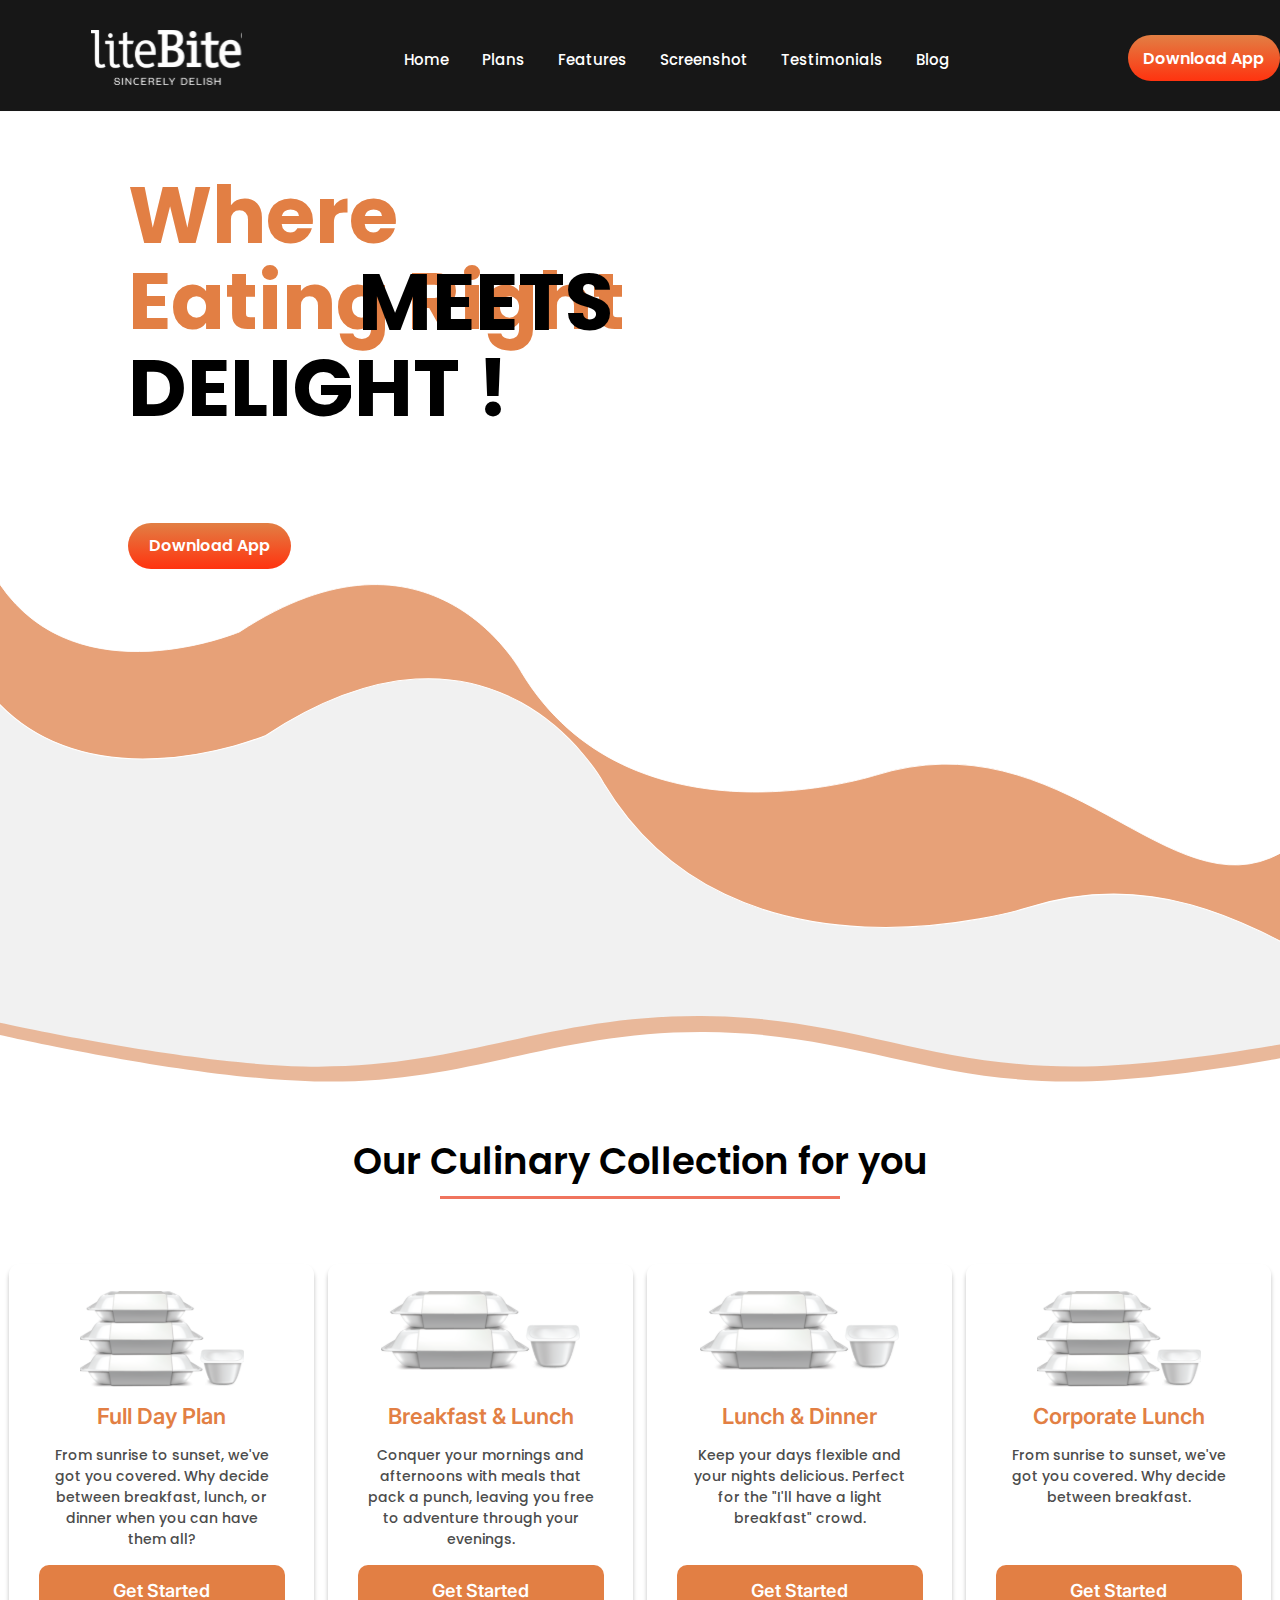
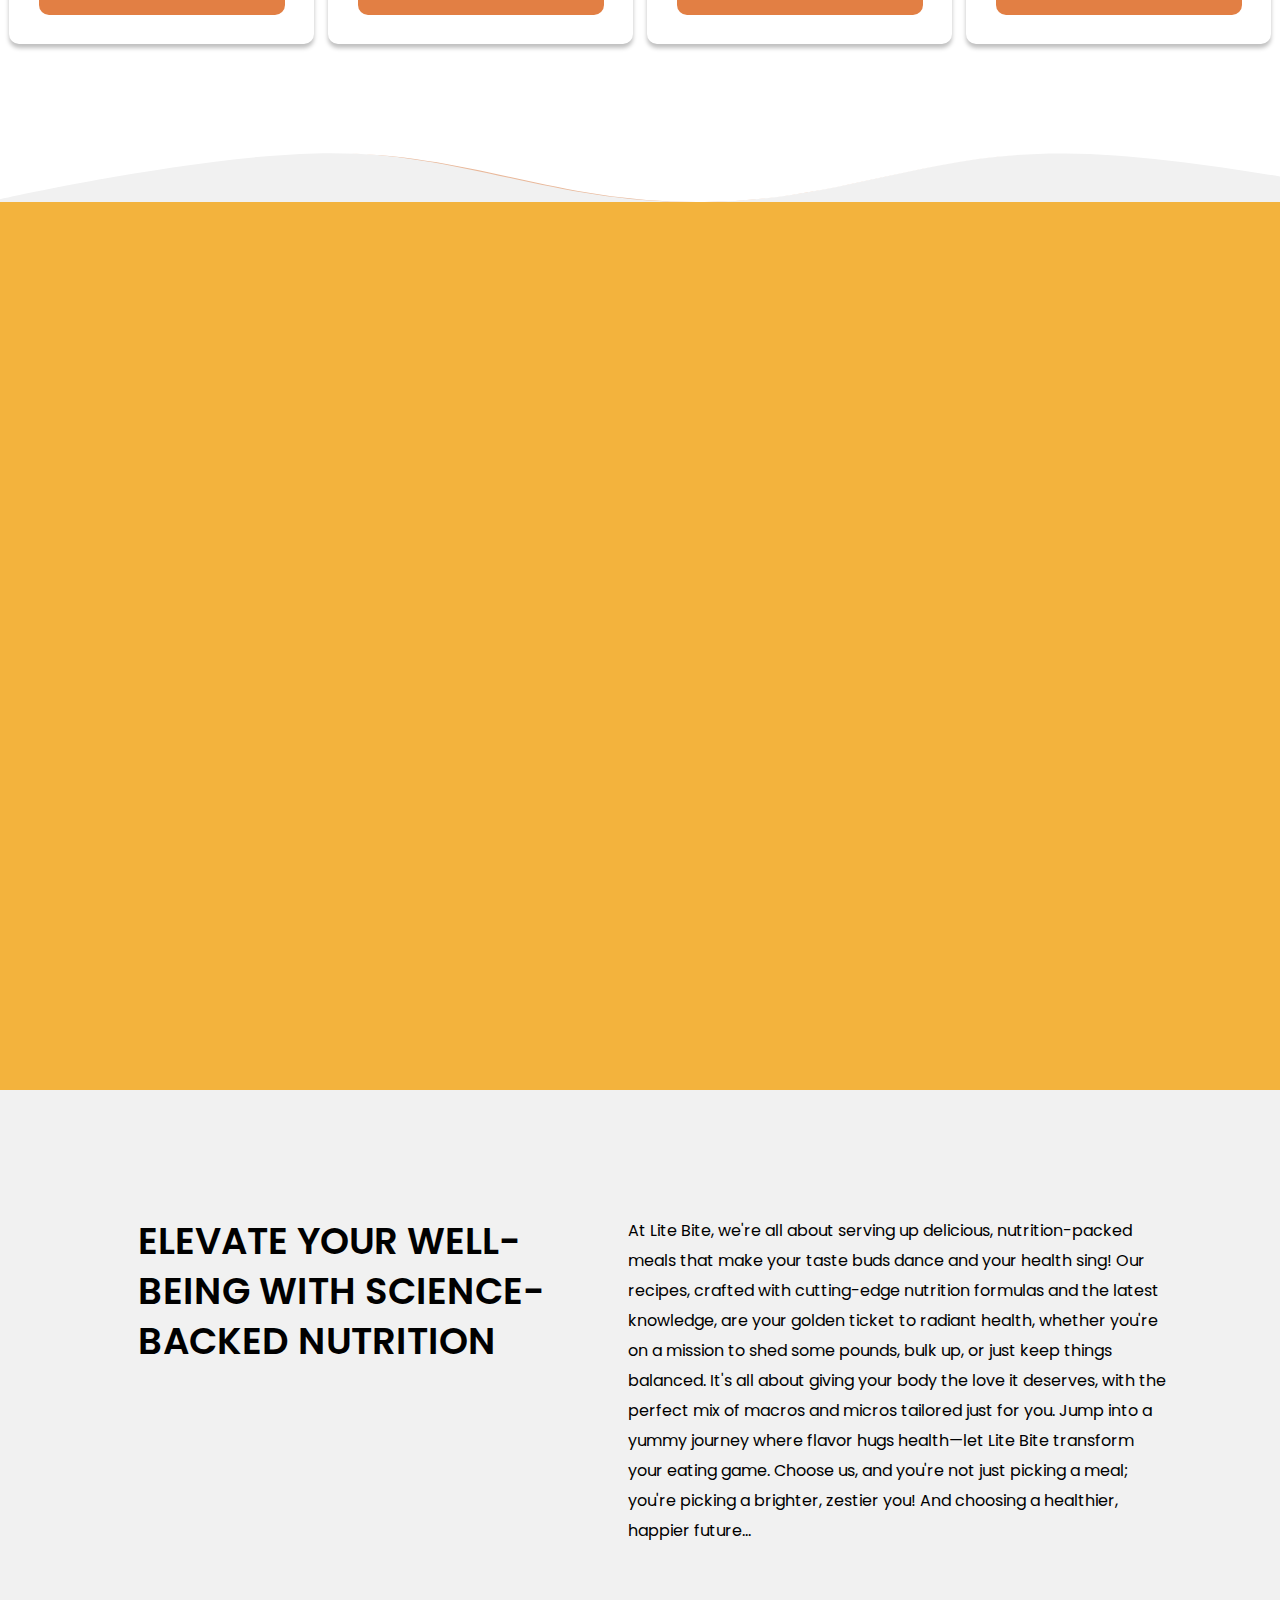
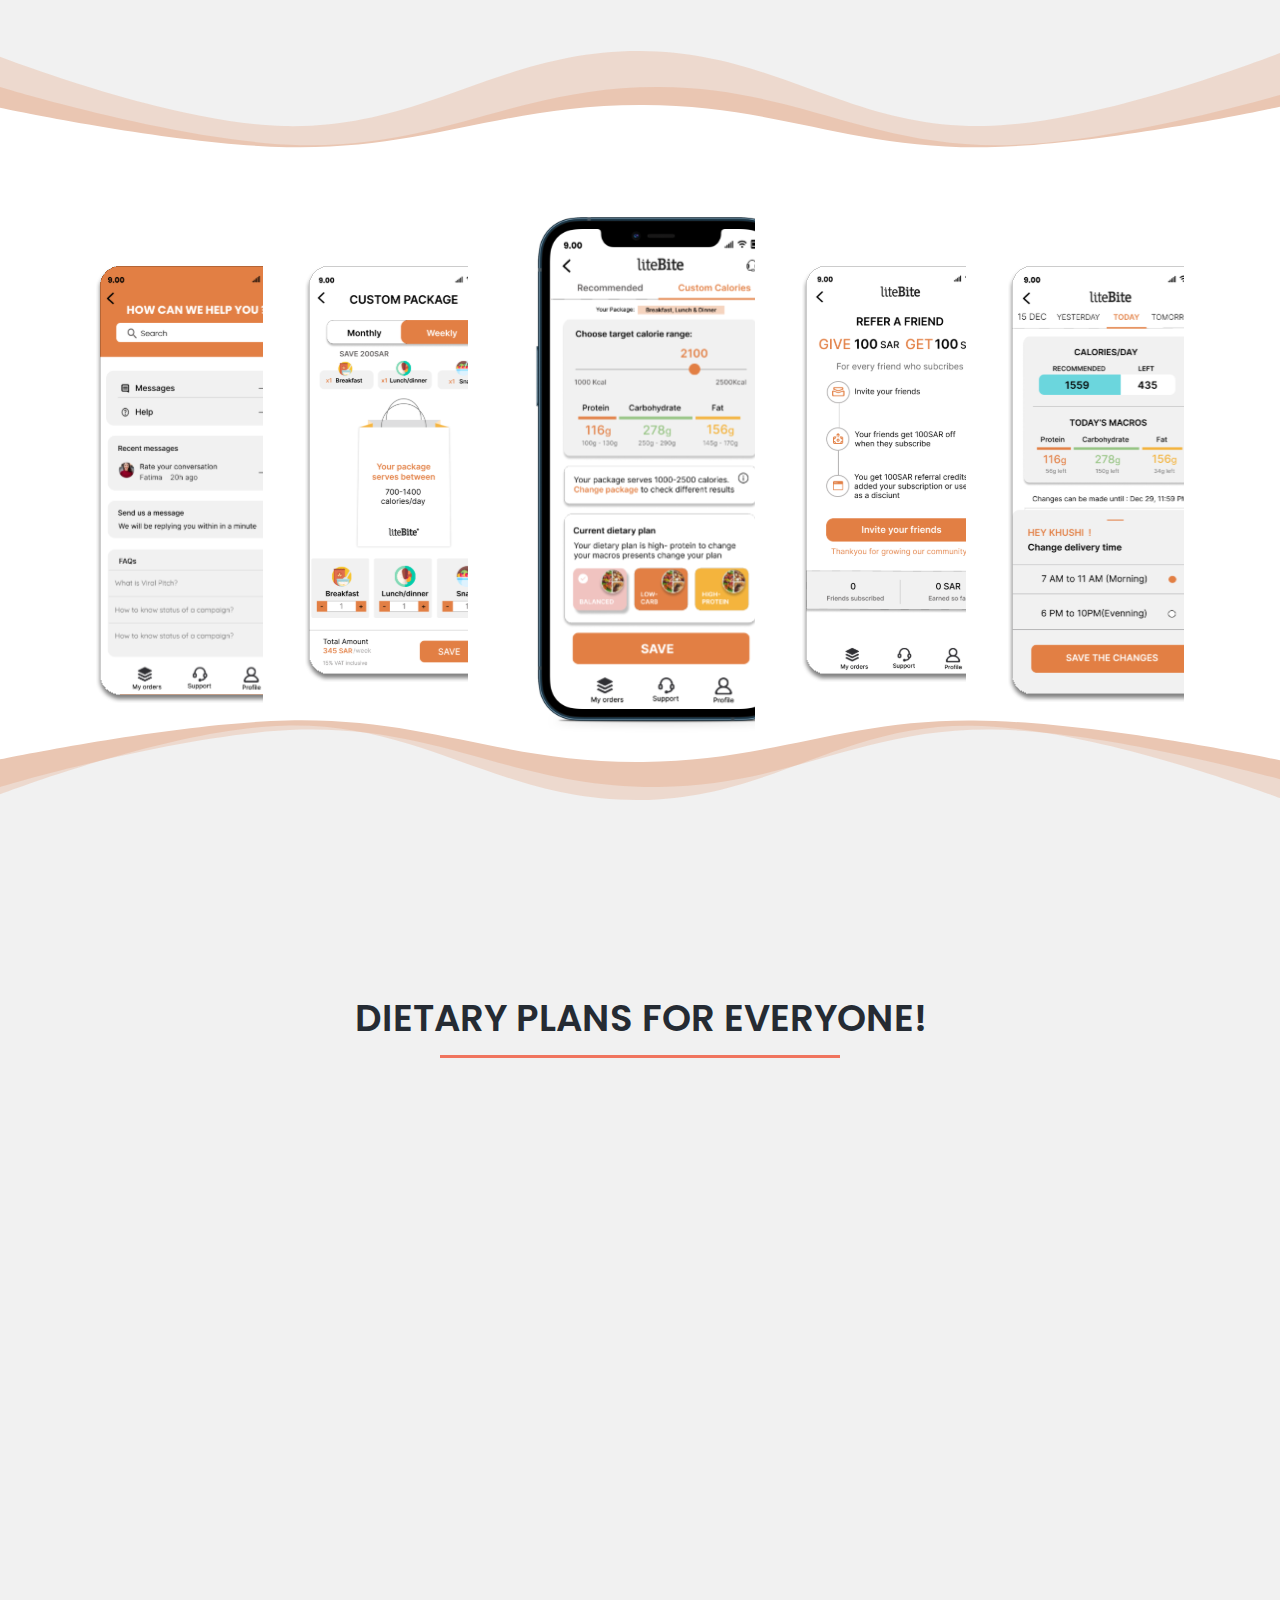
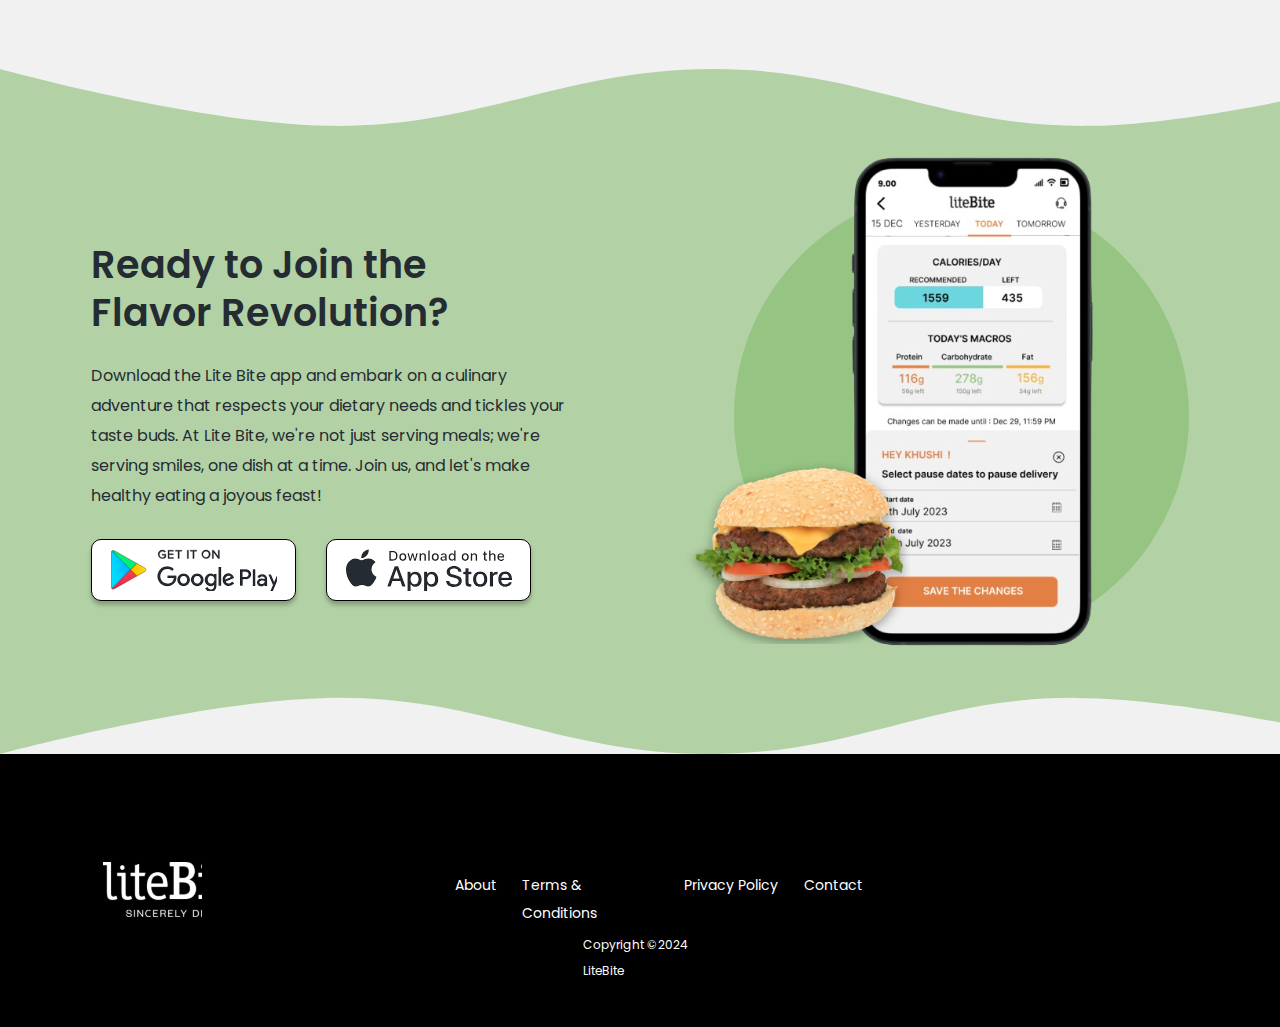
<file: index.html>
<!DOCTYPE html>
<html lang="en">
<head>
    <meta charset="UTF-8">
    <meta name="viewport" content="width=device-width, initial-scale=1.0">
    <title>Document</title>
    <link rel="stylesheet" href="index.css">
    <link rel="preconnect" href="https://fonts.googleapis.com">
    <link rel="preconnect" href="https://fonts.gstatic.com" crossorigin>
    <link href="https://fonts.googleapis.com/css2?family=Poppins:ital,wght@0,100;0,200;0,300;0,400;0,500;0,600;0,700;0,800;0,900;1,100;1,200;1,300;1,400;1,500;1,600;1,700;1,800;1,900&display=swap" rel="stylesheet">
    <link rel="preconnect" href="https://fonts.googleapis.com">
    <link rel="preconnect" href="https://fonts.gstatic.com" crossorigin>
    <link href="https://fonts.googleapis.com/css2?family=Inter:wght@600&display=swap" rel="stylesheet">
    <link rel="stylesheet" href="https://cdnjs.cloudflare.com/ajax/libs/font-awesome/6.5.1/css/all.min.css" integrity="sha512-DTOQO9RWCH3ppGqcWaEA1BIZOC6xxalwEsw9c2QQeAIftl+Vegovlnee1c9QX4TctnWMn13TZye+giMm8e2LwA==" crossorigin="anonymous" referrerpolicy="no-referrer" />
</head>
<body>
    <header class="headerDiv"> 
        <div class="headerDivItem1"></div>
        <div class="headerDivItem2">
            <a href="index.html" class="headerDivItem2_1">Home</a>
            <a href="" class="headerDivItem2_2">Plans</a>
            <a href="" class="headerDivItem2_2">Features</a>
            <a href="" class="headerDivItem2_2">Screenshot</a>
            <a href="" class="headerDivItem2_2">Testimonials</a>
            <a href="blog.html" class="headerDivItem2_2">Blog</a>
        </div>
        <div class="headerDivItem3">Download App</div>
    </header>

    <Hero>
        <div class="hero">
            <div class="heroImage">
                <div class="heroImageWhite">
                    <div class="heroBigBox">
                        <div class="heroBigBoxRight">
                            <div class="heroBigBoxRightItem1">Where Eating Right<div class="meet">MEETS</div></div>
                            <div class="heroBigBoxRightItem2">DELIGHT !</div>
                            <div class="heroBigBoxRightItem3"><div class="rightItem3Content">Download App</div></div>
                        </div>
                        <div class="heroBigBoxLeft"></div>
                    </div>
                </div>
            </div>
        </div>
    </Hero>





    <!-- culinary -->

    <div class="culinary">
        <div class="culinaryOrange">
            <div class="culinaryWhite">
                <div class="culinaryHeading">Our Culinary Collection for you</div>
                <div class="belowLineCulinaryHeading"></div>
                <div class="culinaryCaro">
                    <div class="caro1">
                        <div class="caro1ChildItem1"></div>
                        <div class="caro1ChildItem2">Full Day Plan</div>
                        <div class="caro1ChildItem3">From sunrise to sunset, we've got you covered. Why decide between breakfast, lunch, or dinner when you can have them all?</div>
                        <div class='caro1ChildItem4'>Get Started</div>
                    </div>

                    <div class="caro2">
                        <div class="caro2ChildItem1"></div>
                        <div class="caro2ChildItem2">Breakfast & Lunch</div>
                        <div class="caro1ChildItem3">Conquer your mornings and afternoons with meals that pack a punch, leaving you free to adventure through your evenings.
                        </div>
                        <div class='caro1ChildItem4'>Get Started</div>
                    </div>
                    <div class="caro3">
                        <div class="caro3ChildItem1"></div>
                        <div class="caro3ChildItem2">Lunch & Dinner</div>
                        <div class="caro1ChildItem3">Keep your days flexible and your nights delicious. Perfect for the "I'll have a light breakfast" crowd.
                        </div>
                        <div class='caro1ChildItem4'>Get Started</div>
                    </div>
                    <div class="caro4">
                        <div class="caro4ChildItem1"></div>
                        <div class="caro1ChildItem2">Corporate Lunch</div>
                        <div class="caro1ChildItem3">From sunrise to sunset, we've got you covered. Why decide between breakfast.</div>
                        <div class='caro1ChildItem4'>Get Started</div>
                    </div>
                </div>
            </div>
        </div>
    </div>

    <!-- culinary -->



    <!-- awesome Features -->

    <div class="awesome">

    </div>

    <!-- awesome Features -->





    <!-- elevate -->
    <div class="elevate">
        <div class="elevateBox">
            <div class="elevateBoxRight"><div class="elevateBoxRightContent">Elevate Your Well-being with Science-Backed Nutrition</div></div>
            <div class="elevateBoxLeft"><div class="elevateBoxLeftContent">At Lite Bite, we're all about serving up delicious, nutrition-packed meals that make your taste buds dance and your health sing! Our recipes, crafted with cutting-edge nutrition formulas and the latest knowledge, are your golden ticket to radiant health, whether you're on a mission to shed some pounds, bulk up, or just keep things balanced. It's all about giving your body the love it deserves, with the perfect mix of macros and micros tailored just for you. Jump into a yummy journey where flavor hugs health—let Lite Bite transform your eating game. Choose us, and you're not just picking a meal; you're picking a brighter, zestier you! And choosing a healthier, happier future...</div></div>
        </div>
    </div>
    <!-- elevate -->
















    <!-- mobiles -->
        <div class="mobile">
            <div class="mobileLightBrown">
                <div class="mobileDarkBrown">
                    <div class="mobileWhiteBrown">
                        <div class="mobileImgaeBigBox">
                            <div class="mobile1"></div>
                            <div class="mobile2"></div>
                            <div class="mobile3"></div>
                            <div class="mobile4"></div>
                            <div class="mobile5"></div>
                        </div>
                    </div>
                </div>
            </div>
        </div>
    <!-- mobiles -->



    <!-- Dietary -->
    <div class="dietary">
        <div class="dietaryUpperContent"><div class="dietaryUpperContentText">Dietary Plans For Everyone!</div></div>
        <div class="dietaryMiddleContent"><div class="linedietary"></div></div>
        <div class="dietaryLowerContent"></div>
    </div>
    <!-- Dietary -->







    <!-- revolution -->
    <div class="revolution">
        <div class="revolutionImage">
            <div class='innovativeBox'>
                <div class='innovativeBoxLeft'>
                    <div class='innovativeBoxLeftItem1'>Ready to Join the Flavor Revolution?</div>
                    <div class='innovativeBoxLeftItem2'>Download the Lite Bite app and embark on a culinary adventure that respects your dietary needs and tickles your taste buds. At Lite Bite, we're not just serving meals; we're serving smiles, one dish at a time. Join us, and let's make healthy eating a joyous feast!</div>
                    <div class='innovativeBoxLeftItem3'>
                        <div class='innovativeBoxLeftItem3_1'><div class='innovativeBoxLeftItem3_11'></div></div>
                        <div class='innovativeBoxLeftItem3_2'><div class='innovativeBoxLeftItem3_22'></div></div>
                    </div>
                </div>


                <div class='innovativeBoxRight'>
                    <div class='innovativeBoxRightCircle'>
                        <div class='innovativeBoxRightCircleWhite'>
                            <div class='innovativeBoxRightCircleLeft'>
                                <div class='burgerpic'></div>
                            </div>
                            <div class='innovativeBoxRightCircleRight'>
                                <div class='mobileBesideBurger'></div>
                            </div>
                        </div>
                    </div>
                </div>
            </div>
        </div>

    </div>

    <!-- revolution -->










    <Footer>
        <div class="footerBox">
            <div class="footerLogo"></div>

            <div class="footerMiddleBox">
                <div class="footerLinks">
                    <a href="" class="footerLinks1">About</a>
                    <a href="" class="footerLinks2">Terms & Conditions</a>
                    <a href="" class="footerLinks3">Privacy Policy</a>
                    <a href="" class="footerLinks4">Contact</a>
                </div>
                <div class="copyrightDiv"><div class="copyContent">Copyright ©2024 LiteBite</div></div>
            </div>


            <div class="rightFooter">
                <div class="rightFooterBar1">
                    <div className='rightFooterBar1Item1'><i class="fa-brands fa-square-facebook"></i></div>
                    <div className='rightFooterBar1Item2'><i class="fa-brands fa-twitter"></i></div>
                    <div className='rightFooterBar1Item3'><i class="fa-brands fa-instagram"></i></div>
                    <div className='rightFooterBar1Item4'><i class="fa-brands fa-google-plus-g"></i></div>
                </div>
            </div>
            

        </div>
    </Footer>

</body>
</html>
</file>
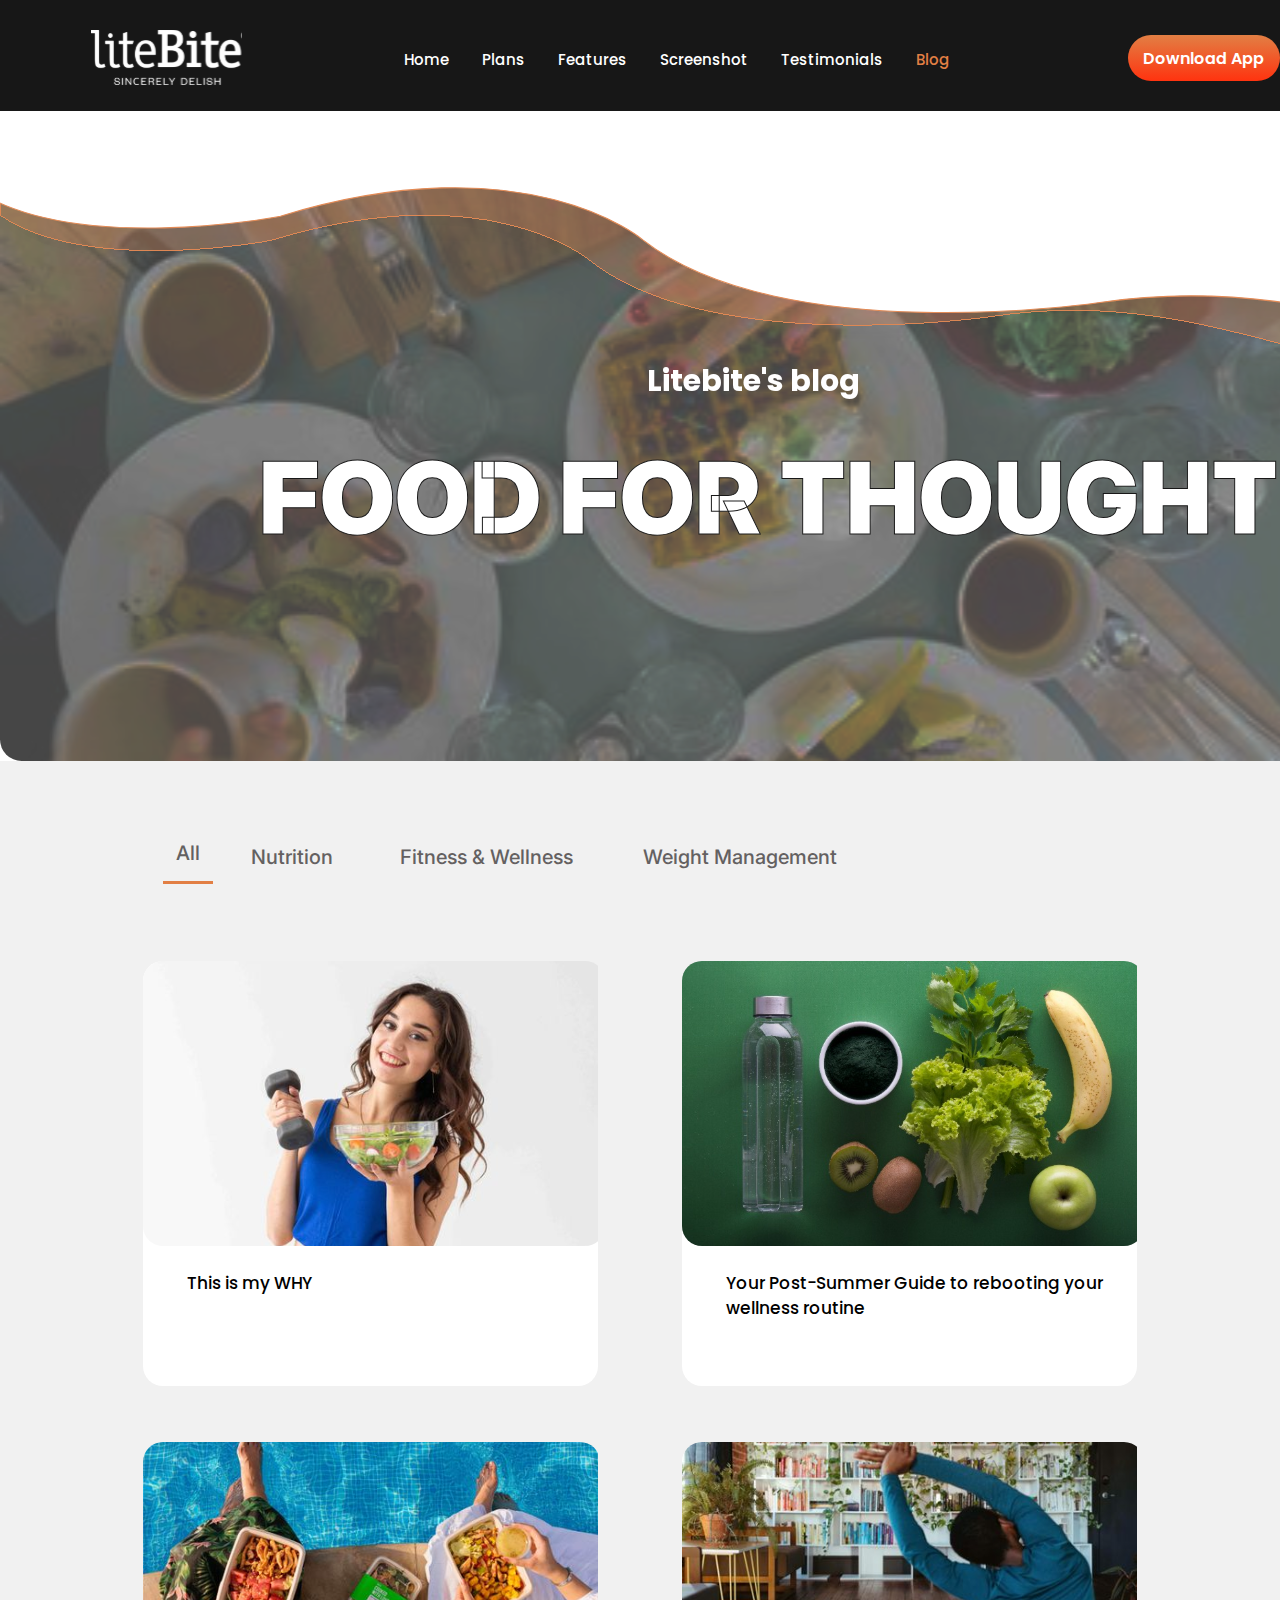
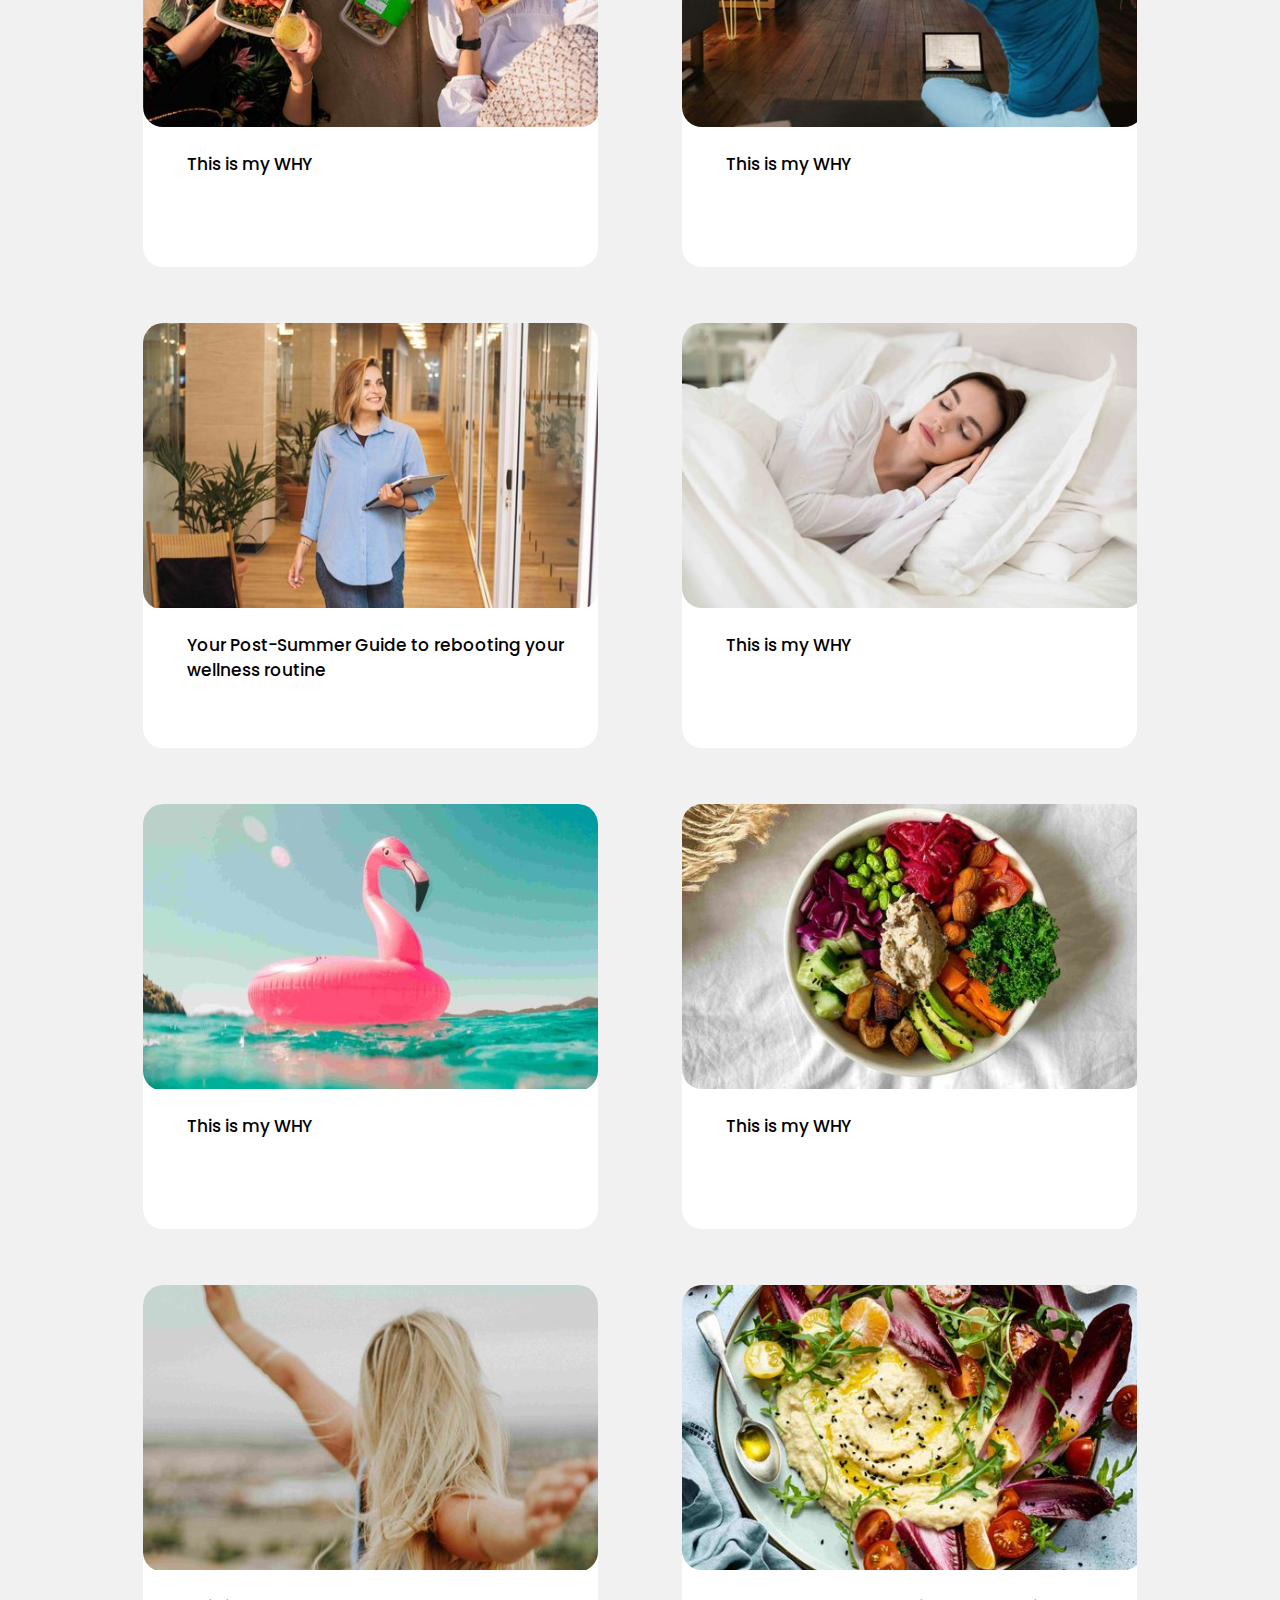
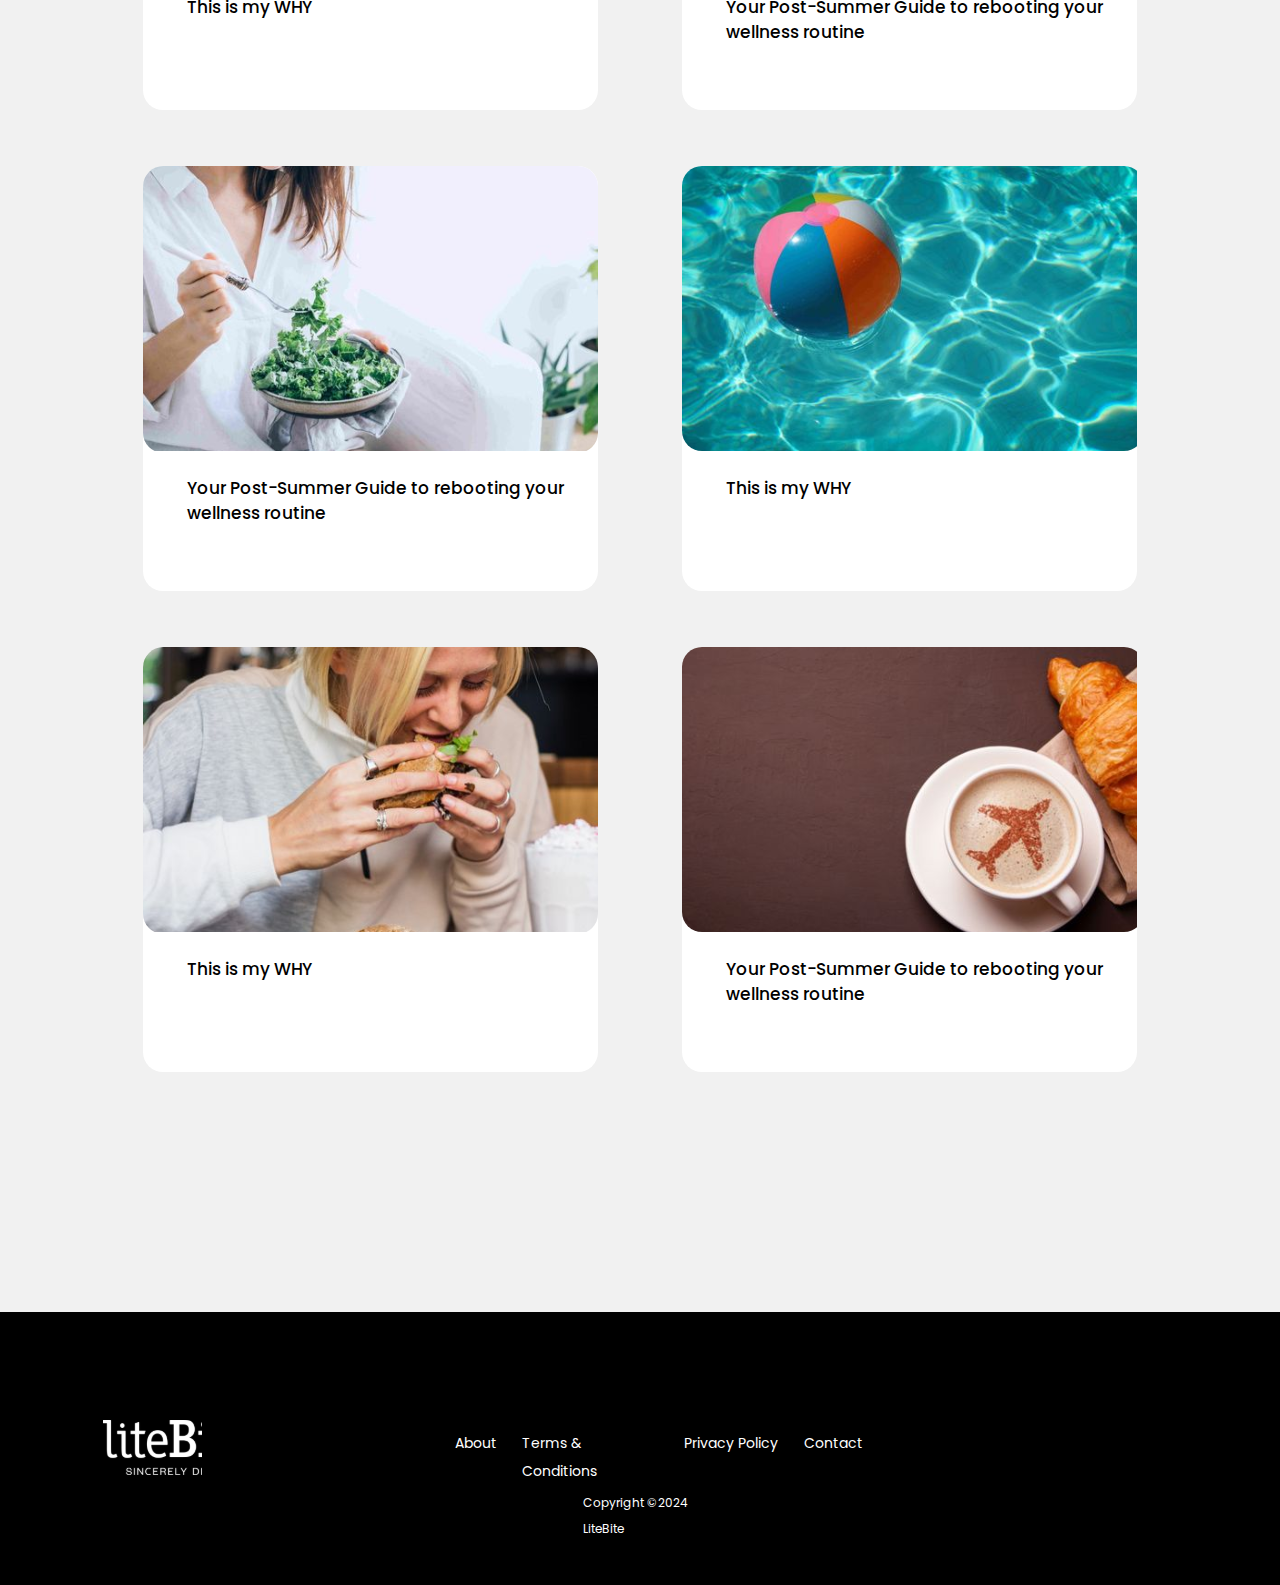
<file: blog.html>
<!DOCTYPE html>
<html lang="en">
<head>
    <meta charset="UTF-8">
    <meta name="viewport" content="width=device-width, initial-scale=1.0">
    <title>Document</title>
    <link rel="stylesheet" href="blog.css">
    <link rel="preconnect" href="https://fonts.googleapis.com">
    <link rel="preconnect" href="https://fonts.gstatic.com" crossorigin>
    <link href="https://fonts.googleapis.com/css2?family=Poppins:ital,wght@0,100;0,200;0,300;0,400;0,500;0,600;0,700;0,800;0,900;1,100;1,200;1,300;1,400;1,500;1,600;1,700;1,800;1,900&display=swap" rel="stylesheet">
    <link rel="preconnect" href="https://fonts.googleapis.com">
    <link rel="preconnect" href="https://fonts.gstatic.com" crossorigin>
    <link href="https://fonts.googleapis.com/css2?family=Inter:wght@600&display=swap" rel="stylesheet">
    <link rel="stylesheet" href="https://cdnjs.cloudflare.com/ajax/libs/font-awesome/6.5.1/css/all.min.css" integrity="sha512-DTOQO9RWCH3ppGqcWaEA1BIZOC6xxalwEsw9c2QQeAIftl+Vegovlnee1c9QX4TctnWMn13TZye+giMm8e2LwA==" crossorigin="anonymous" referrerpolicy="no-referrer" />
</head>
<body class="bbb">
    <header class="headerDiv"> 
        <div class="headerDivItem1"></div>
        <div class="headerDivItem2">
            <a href="index.html" class="headerDivItem2_1">Home</a>
            <a href="" class="headerDivItem2_2">Plans</a>
            <a href="" class="headerDivItem2_2">Features</a>
            <a href="" class="headerDivItem2_2">Screenshot</a>
            <a href="" class="headerDivItem2_2">Testimonials</a>
            <a href="blog.html" class="headerDivItem2_2 blogColor">Blog</a>
        </div>
        <div class="headerDivItem3">Download App</div>
    </header>
    


    <!-- hero -->
    <div class="hero">
        <div class="heroBgImage">
            <div class="curveBrownImage">
                <div class="curveWhiteImage"></div>
            </div>
            <div class="heroBgImageText1">Litebite's blog</div>
            <div class="heroBgImageText2">FOOD FOR THOUGHT</div>
        </div>
    </div>
    <!-- hero -->


    <div class="filter">
        <div class="filterItem1">
            <a href="blog.html" class="filterItem1_1">All</a>
            <a href="nutrition.html" class="filterItem1_2">Nutrition</a>
            <a href="fitness_wellness.html" class="filterItem1_3">Fitness & Wellness</a>
            <a href="weight_management.html" class="filterItem1_4">Weight Management</a>
        </div>
    </div>


    <div class="AllImages">
        
            <div class="sec1">
                <a class="commonHref" href="singleBlog.html">
                    <div class="sec1Item1">
                        <div class="sec1Item1Image"></div>
                        <div class="sec1Item1Text">This is my WHY</div>
                    </div>
                </a>

                <div class="sec1Item2">
                    <div class="sec1Item2Image"></div>
                    <div class="sec1Item2Text">Your Post-Summer Guide to rebooting your wellness routine</div>
                </div>
            </div>
        

        <div class="sec2">
            <div class="sec1Item1">
                <div class="sec2Item1Image"></div>
                <div class="sec1Item1Text">This is my WHY</div>
            </div>

            <div class="sec1Item2">
                <div class="sec2Item2Image"></div>
                <div class="sec1Item2Text">This is my WHY</div>
            </div>
        </div>

        <div class="sec3">
            <div class="sec1Item1">
                <div class="sec3Item1Image"></div>
                <div class="sec1Item1Text">Your Post-Summer Guide to rebooting your wellness routine</div>
            </div>

            <div class="sec1Item2">
                <div class="sec3Item2Image"></div>
                <div class="sec1Item2Text">This is my WHY</div>
            </div>
        </div>


        <div class="sec4">
            <div class="sec1Item1">
                <div class="sec4Item1Image"></div>
                <div class="sec1Item1Text">This is my WHY</div>
            </div>

            <div class="sec1Item2">
                <div class="sec4Item2Image"></div>
                <div class="sec1Item2Text">This is my WHY</div>
            </div>
        </div>



        <div class="sec5">
            <div class="sec1Item1">
                <div class="sec5Item1Image"></div>
                <div class="sec1Item1Text">This is my WHY</div>
            </div>

            <div class="sec1Item2">
                <div class="sec5Item2Image"></div>
                <div class="sec1Item2Text">Your Post-Summer Guide to rebooting your wellness routine</div>
            </div>
        </div>



        <div class="sec6">
            <div class="sec1Item1">
                <div class="sec6Item1Image"></div>
                <div class="sec1Item1Text">Your Post-Summer Guide to rebooting your wellness routine</div>
            </div>

            <div class="sec1Item2">
                <div class="sec6Item2Image"></div>
                <div class="sec1Item2Text">This is my WHY</div>
            </div>
        </div>



        <div class="sec7">
            <div class="sec1Item1">
                <div class="sec7Item1Image"></div>
                <div class="sec1Item1Text">This is my WHY</div>
            </div>

            <div class="sec1Item2">
                <div class="sec7Item2Image"></div>
                <div class="sec1Item2Text">Your Post-Summer Guide to rebooting your wellness routine</div>
            </div>
        </div>


    </div>


    <Footer>
        <div class="footerBox">
            <div class="footerLogo"></div>

            <div class="footerMiddleBox">
                <div class="footerLinks">
                    <a href="" class="footerLinks1">About</a>
                    <a href="" class="footerLinks2">Terms & Conditions</a>
                    <a href="" class="footerLinks3">Privacy Policy</a>
                    <a href="" class="footerLinks4">Contact</a>
                </div>
                <div class="copyrightDiv"><div class="copyContent">Copyright ©2024 LiteBite</div></div>
            </div>


            <div class="rightFooter">
                <div class="rightFooterBar1">
                    <div className='rightFooterBar1Item1'><i class="fa-brands fa-square-facebook"></i></div>
                    <div className='rightFooterBar1Item2'><i class="fa-brands fa-twitter"></i></div>
                    <div className='rightFooterBar1Item3'><i class="fa-brands fa-instagram"></i></div>
                    <div className='rightFooterBar1Item4'><i class="fa-brands fa-google-plus-g"></i></div>
                </div>
            </div>
            
            


        </div>
    </Footer>

</body>
</html>
</file>
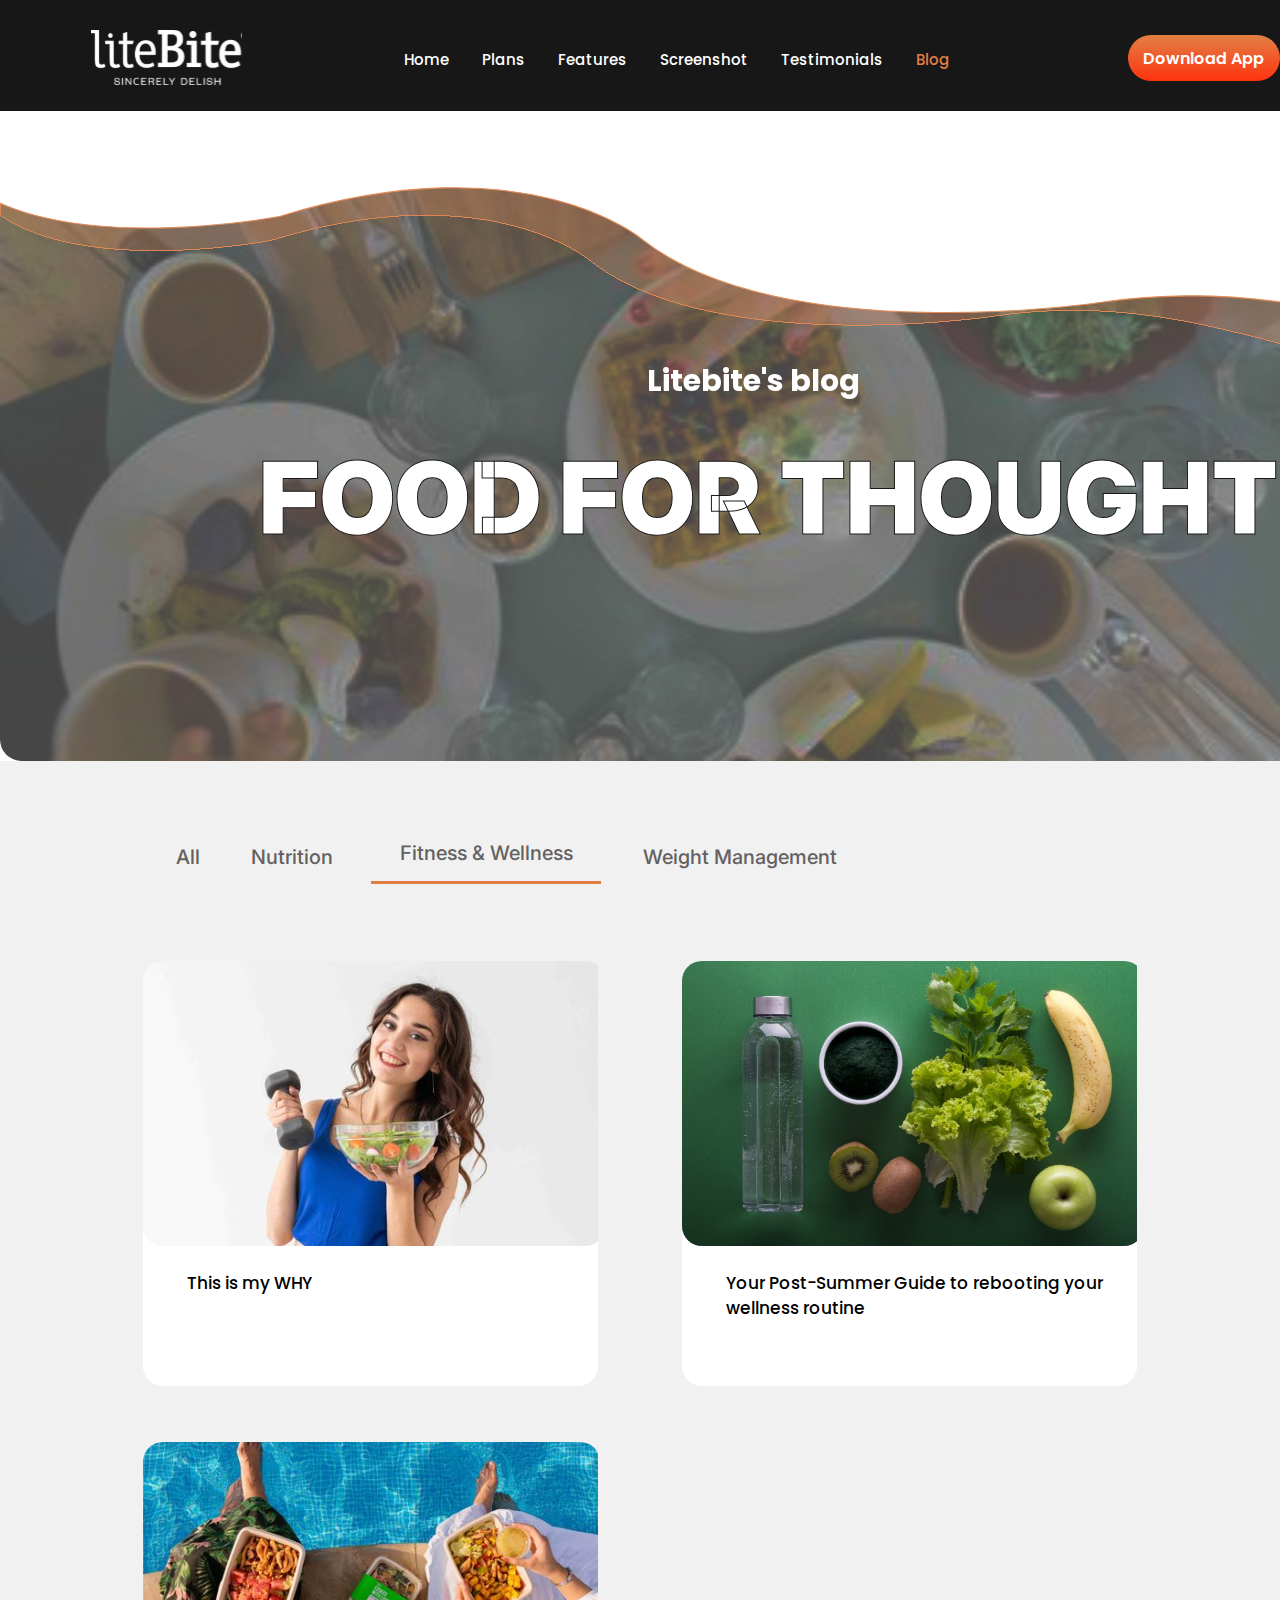
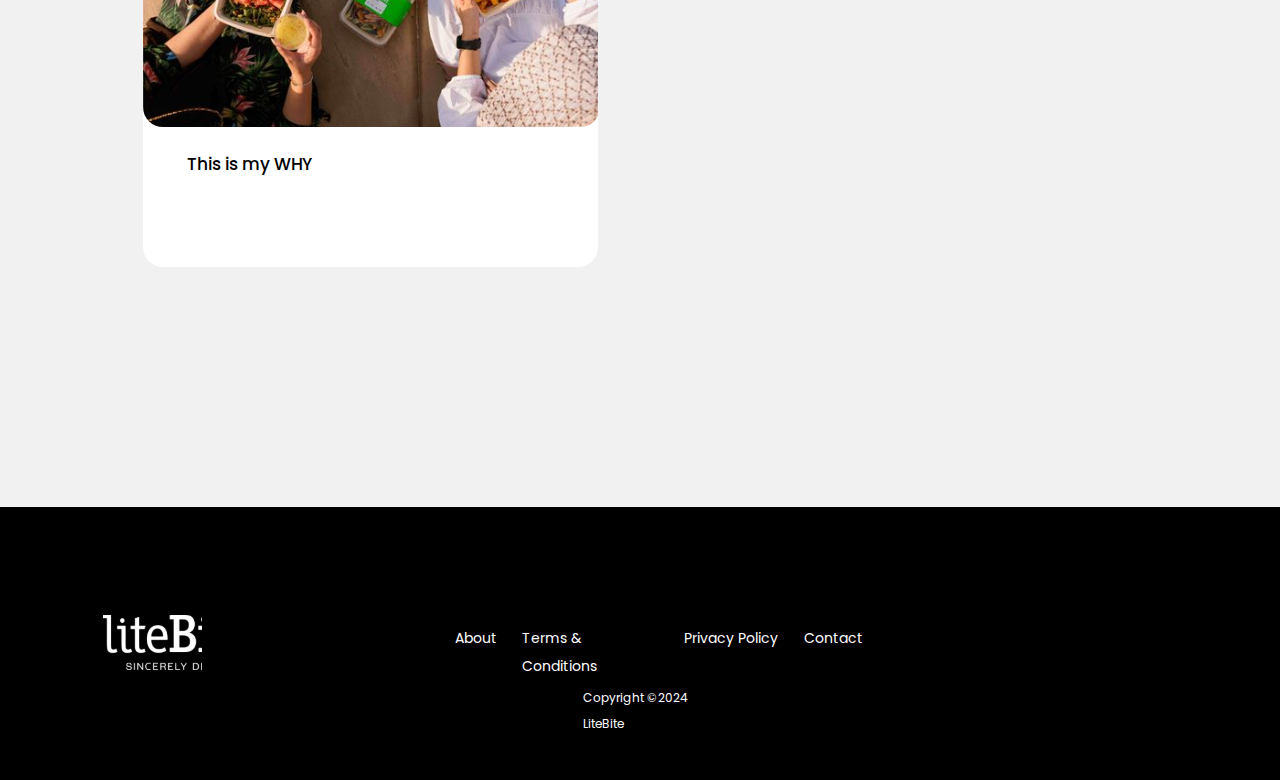
<file: fitness_wellness.html>
<!DOCTYPE html>
<html lang="en">
<head>
    <meta charset="UTF-8">
    <meta name="viewport" content="width=device-width, initial-scale=1.0">
    <title>Document</title>
    <link rel="stylesheet" href="fitness_wellness.css">
    <link rel="preconnect" href="https://fonts.googleapis.com">
    <link rel="preconnect" href="https://fonts.gstatic.com" crossorigin>
    <link href="https://fonts.googleapis.com/css2?family=Poppins:ital,wght@0,100;0,200;0,300;0,400;0,500;0,600;0,700;0,800;0,900;1,100;1,200;1,300;1,400;1,500;1,600;1,700;1,800;1,900&display=swap" rel="stylesheet">
    <link rel="preconnect" href="https://fonts.googleapis.com">
    <link rel="preconnect" href="https://fonts.gstatic.com" crossorigin>
    <link href="https://fonts.googleapis.com/css2?family=Inter:wght@600&display=swap" rel="stylesheet">
    <link rel="stylesheet" href="https://cdnjs.cloudflare.com/ajax/libs/font-awesome/6.5.1/css/all.min.css" integrity="sha512-DTOQO9RWCH3ppGqcWaEA1BIZOC6xxalwEsw9c2QQeAIftl+Vegovlnee1c9QX4TctnWMn13TZye+giMm8e2LwA==" crossorigin="anonymous" referrerpolicy="no-referrer" /> 
    
</head>



<body class="bbb">
    <header class="headerDiv"> 
        <div class="headerDivItem1"></div>
        <div class="headerDivItem2">
            <a href="" class="headerDivItem2_1">Home</a>
            <a href="" class="headerDivItem2_2">Plans</a>
            <a href="" class="headerDivItem2_2">Features</a>
            <a href="" class="headerDivItem2_2">Screenshot</a>
            <a href="" class="headerDivItem2_2">Testimonials</a>
            <a href="" class="headerDivItem2_2 blogColor">Blog</a>
        </div>
        <div class="headerDivItem3">Download App</div>
    </header>
    
    <!-- hero -->
    <div class="hero">
        <div class="heroBgImage">
            <div class="curveBrownImage">
                <div class="curveWhiteImage"></div>
            </div>
            <div class="heroBgImageText1">Litebite's blog</div>
            <div class="heroBgImageText2">FOOD FOR THOUGHT</div>
        </div>
    </div>
    <!-- hero -->


    <div class="filter">
        <div class="filterItem1">
            <a href="blog.html" class="filterItem1_1">All</a>
            <a href="nutrition.html" class="filterItem1_2">Nutrition</a>
            <a href="fitness_wellness.html" class="filterItem1_3">Fitness & Wellness</a>
            <a href="weight_management.html" class="filterItem1_4">Weight Management</a>
        </div>
    </div>


    <div class="AllImages">
        <div class="sec1">
            <div class="sec1Item1">
                <div class="sec1Item1Image"></div>
                <div class="sec1Item1Text">This is my WHY</div>
            </div>

            <div class="sec1Item2">
                <div class="sec1Item2Image"></div>
                <div class="sec1Item2Text">Your Post-Summer Guide to rebooting your wellness routine</div>
            </div>
        </div>

        <div class="sec2">
            <div class="sec1Item1">
                <div class="sec2Item1Image"></div>
                <div class="sec1Item1Text">This is my WHY</div>
            </div>

        </div>
    </div>



    <Footer>
        <div class="footerBox">
            <div class="footerLogo"></div>

            <div class="footerMiddleBox">
                <div class="footerLinks">
                    <a href="" class="footerLinks1">About</a>
                    <a href="" class="footerLinks2">Terms & Conditions</a>
                    <a href="" class="footerLinks3">Privacy Policy</a>
                    <a href="" class="footerLinks4">Contact</a>
                </div>
                <div class="copyrightDiv"><div class="copyContent">Copyright ©2024 LiteBite</div></div>
            </div>


            <div class="rightFooter">
                <div class="rightFooterBar1">
                    <div className='rightFooterBar1Item1'><i class="fa-brands fa-square-facebook"></i></div>
                    <div className='rightFooterBar1Item2'><i class="fa-brands fa-twitter"></i></div>
                    <div className='rightFooterBar1Item3'><i class="fa-brands fa-instagram"></i></div>
                    <div className='rightFooterBar1Item4'><i class="fa-brands fa-google-plus-g"></i></div>
                </div>
            </div>
            
            


        </div>
    </Footer>



</body>



</html>
</file>
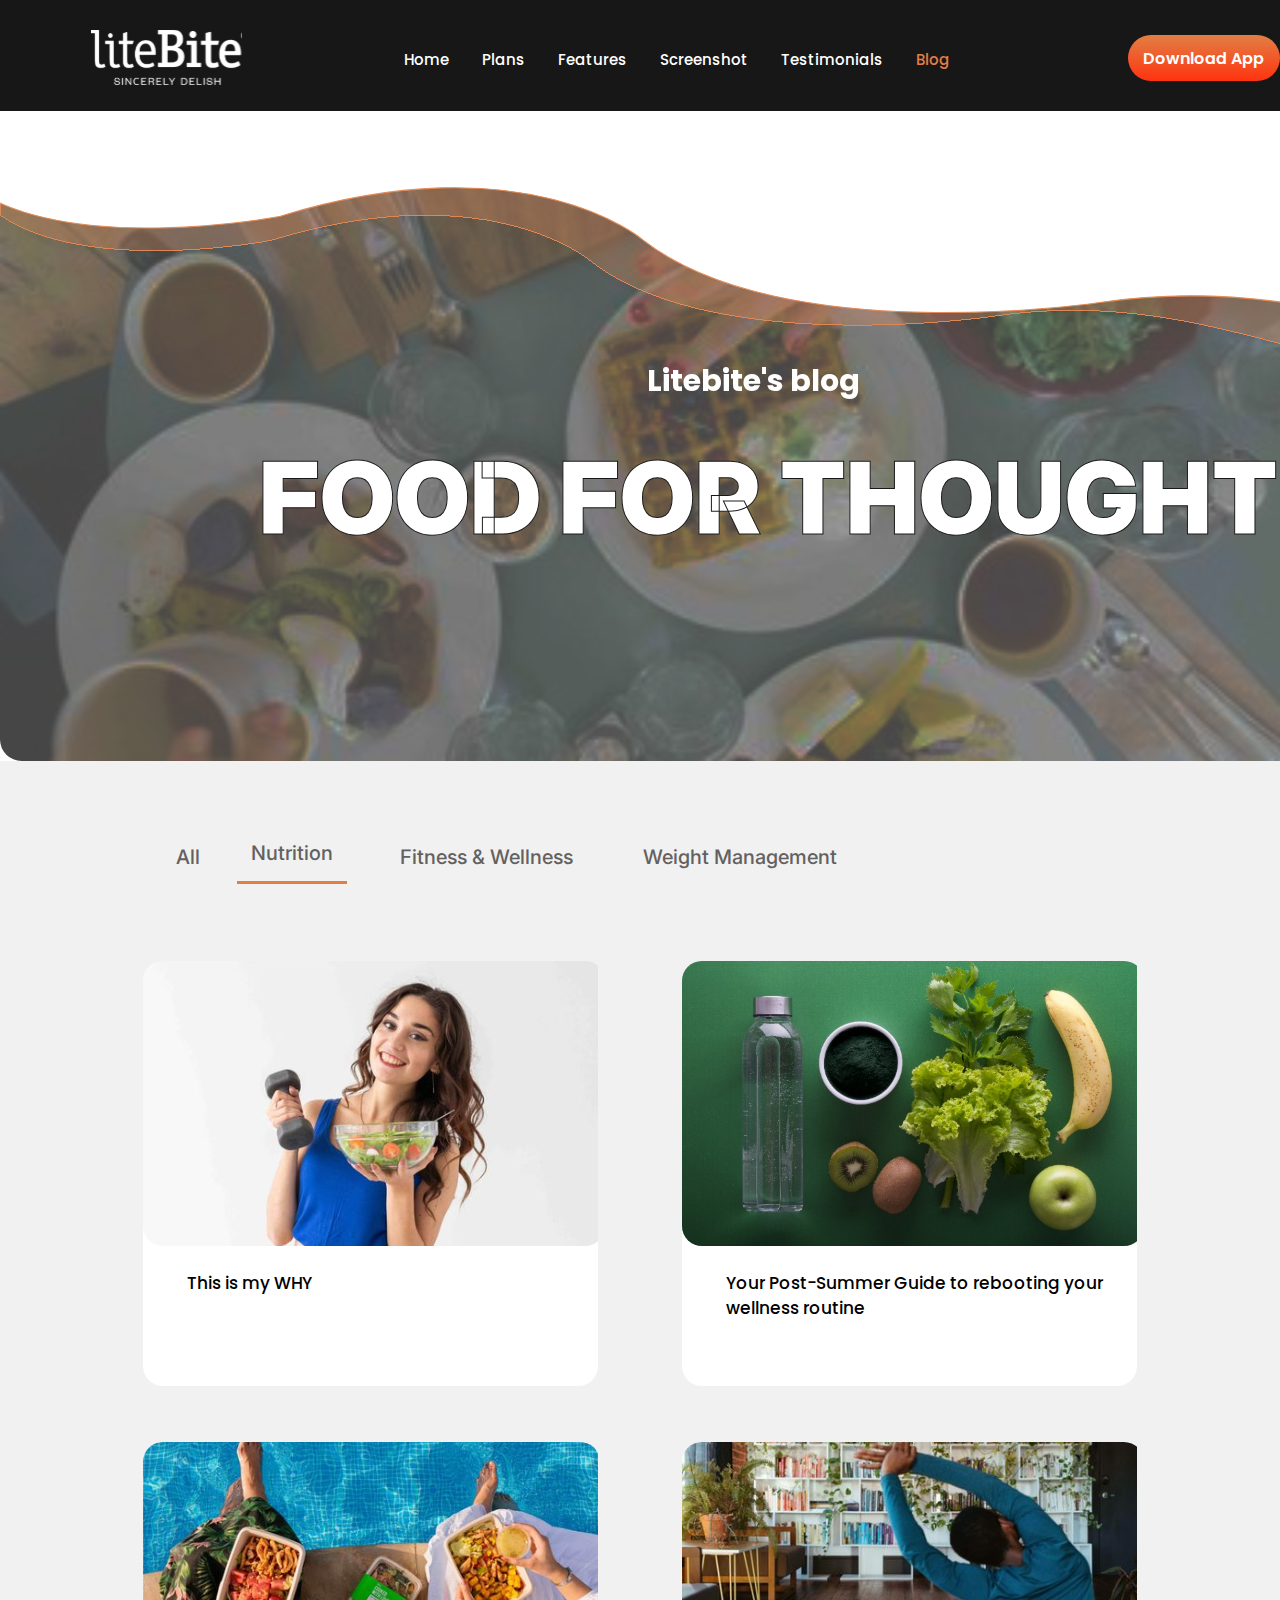
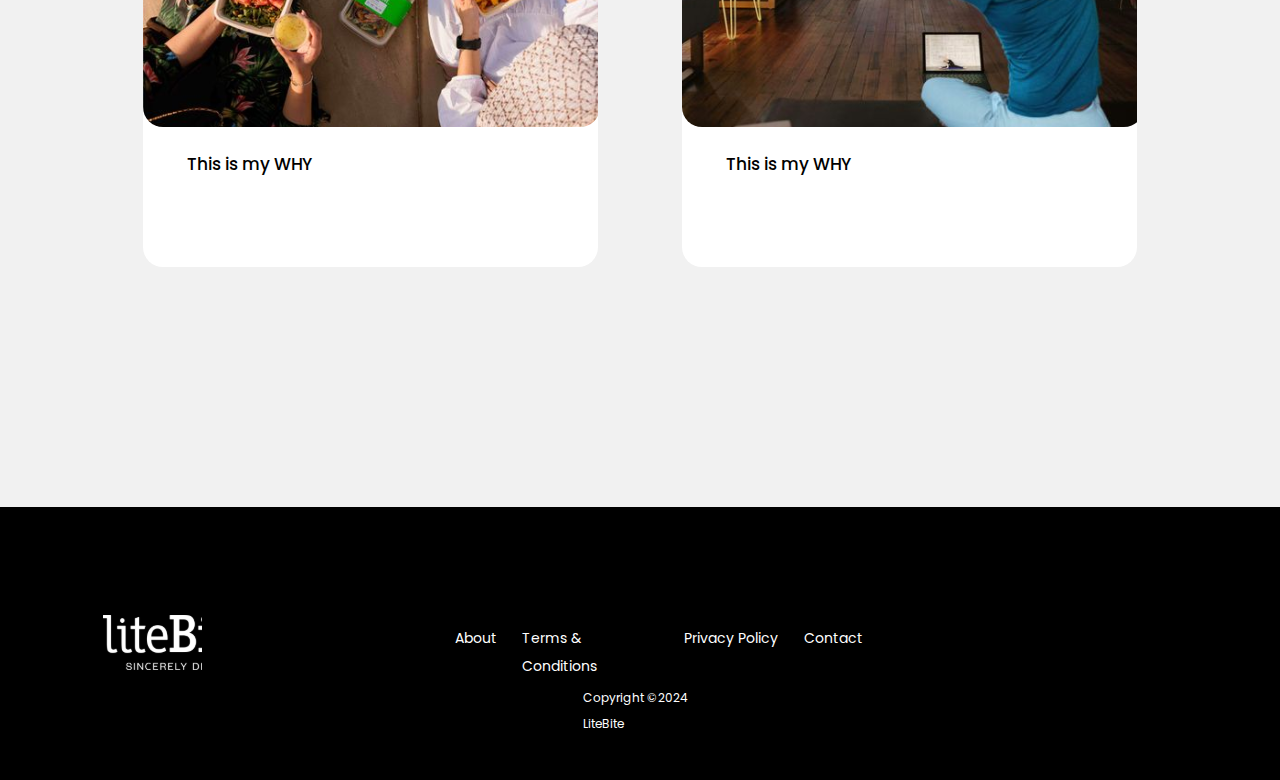
<file: nutrition.html>
<!DOCTYPE html>
<html lang="en">
<head>
    <meta charset="UTF-8">
    <meta name="viewport" content="width=device-width, initial-scale=1.0">
    <title>Document</title>
    <link rel="stylesheet" href="nutrition.css">
    <link rel="preconnect" href="https://fonts.googleapis.com">
    <link rel="preconnect" href="https://fonts.gstatic.com" crossorigin>
    <link href="https://fonts.googleapis.com/css2?family=Poppins:ital,wght@0,100;0,200;0,300;0,400;0,500;0,600;0,700;0,800;0,900;1,100;1,200;1,300;1,400;1,500;1,600;1,700;1,800;1,900&display=swap" rel="stylesheet">
    <link rel="preconnect" href="https://fonts.googleapis.com">
    <link rel="preconnect" href="https://fonts.gstatic.com" crossorigin>
    <link href="https://fonts.googleapis.com/css2?family=Inter:wght@600&display=swap" rel="stylesheet">
    <link rel="stylesheet" href="https://cdnjs.cloudflare.com/ajax/libs/font-awesome/6.5.1/css/all.min.css" integrity="sha512-DTOQO9RWCH3ppGqcWaEA1BIZOC6xxalwEsw9c2QQeAIftl+Vegovlnee1c9QX4TctnWMn13TZye+giMm8e2LwA==" crossorigin="anonymous" referrerpolicy="no-referrer" /> 
    
</head>



<body class="bbb">
    <header class="headerDiv"> 
        <div class="headerDivItem1"></div>
        <div class="headerDivItem2">
            <a href="" class="headerDivItem2_1">Home</a>
            <a href="" class="headerDivItem2_2">Plans</a>
            <a href="" class="headerDivItem2_2">Features</a>
            <a href="" class="headerDivItem2_2">Screenshot</a>
            <a href="" class="headerDivItem2_2">Testimonials</a>
            <a href="" class="headerDivItem2_2 blogColor">Blog</a>
        </div>
        <div class="headerDivItem3">Download App</div>
    </header>
    
    <!-- hero -->
    <div class="hero">
        <div class="heroBgImage">
            <div class="curveBrownImage">
                <div class="curveWhiteImage"></div>
            </div>
            <div class="heroBgImageText1">Litebite's blog</div>
            <div class="heroBgImageText2">FOOD FOR THOUGHT</div>
        </div>
    </div>
    <!-- hero -->


    <div class="filter">
        <div class="filterItem1">
            <a href="blog.html" class="filterItem1_1">All</a>
            <a href="nutrition.html" class="filterItem1_2">Nutrition</a>
            <a href="fitness_wellness.html" class="filterItem1_3">Fitness & Wellness</a>
            <a href="weight_management.html" class="filterItem1_4">Weight Management</a>
        </div>
    </div>


    <div class="AllImages">
        <div class="sec1">
            <div class="sec1Item1">
                <div class="sec1Item1Image"></div>
                <div class="sec1Item1Text">This is my WHY</div>
            </div>

            <div class="sec1Item2">
                <div class="sec1Item2Image"></div>
                <div class="sec1Item2Text">Your Post-Summer Guide to rebooting your wellness routine</div>
            </div>
        </div>

        <div class="sec2">
            <div class="sec1Item1">
                <div class="sec2Item1Image"></div>
                <div class="sec1Item1Text">This is my WHY</div>
            </div>

            <div class="sec1Item2">
                <div class="sec2Item2Image"></div>
                <div class="sec1Item2Text">This is my WHY</div>
            </div>
        </div>
    </div>



    <Footer>
        <div class="footerBox">
            <div class="footerLogo"></div>

            <div class="footerMiddleBox">
                <div class="footerLinks">
                    <a href="" class="footerLinks1">About</a>
                    <a href="" class="footerLinks2">Terms & Conditions</a>
                    <a href="" class="footerLinks3">Privacy Policy</a>
                    <a href="" class="footerLinks4">Contact</a>
                </div>
                <div class="copyrightDiv"><div class="copyContent">Copyright ©2024 LiteBite</div></div>
            </div>


            <div class="rightFooter">
                <div class="rightFooterBar1">
                    <div className='rightFooterBar1Item1'><i class="fa-brands fa-square-facebook"></i></div>
                    <div className='rightFooterBar1Item2'><i class="fa-brands fa-twitter"></i></div>
                    <div className='rightFooterBar1Item3'><i class="fa-brands fa-instagram"></i></div>
                    <div className='rightFooterBar1Item4'><i class="fa-brands fa-google-plus-g"></i></div>
                </div>
            </div>

        </div>
    </Footer>



</body>



</html>
</file>
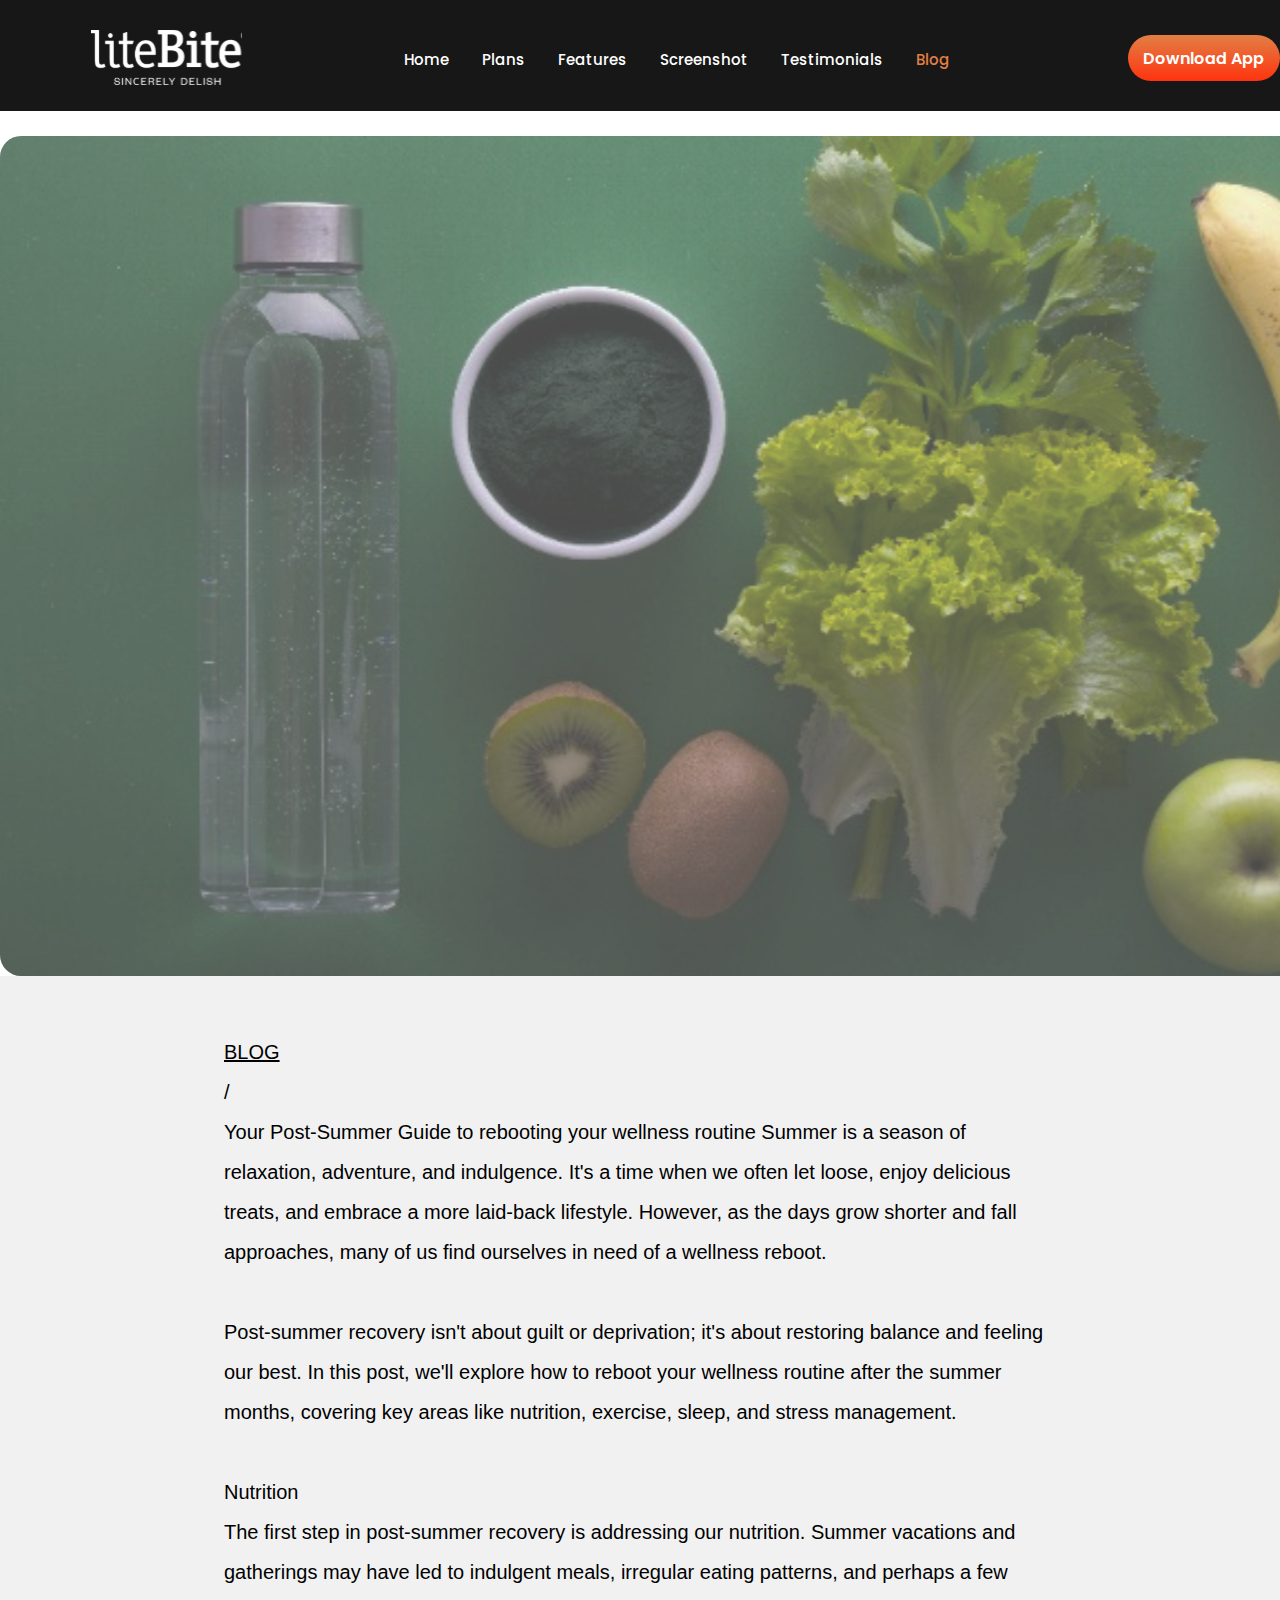
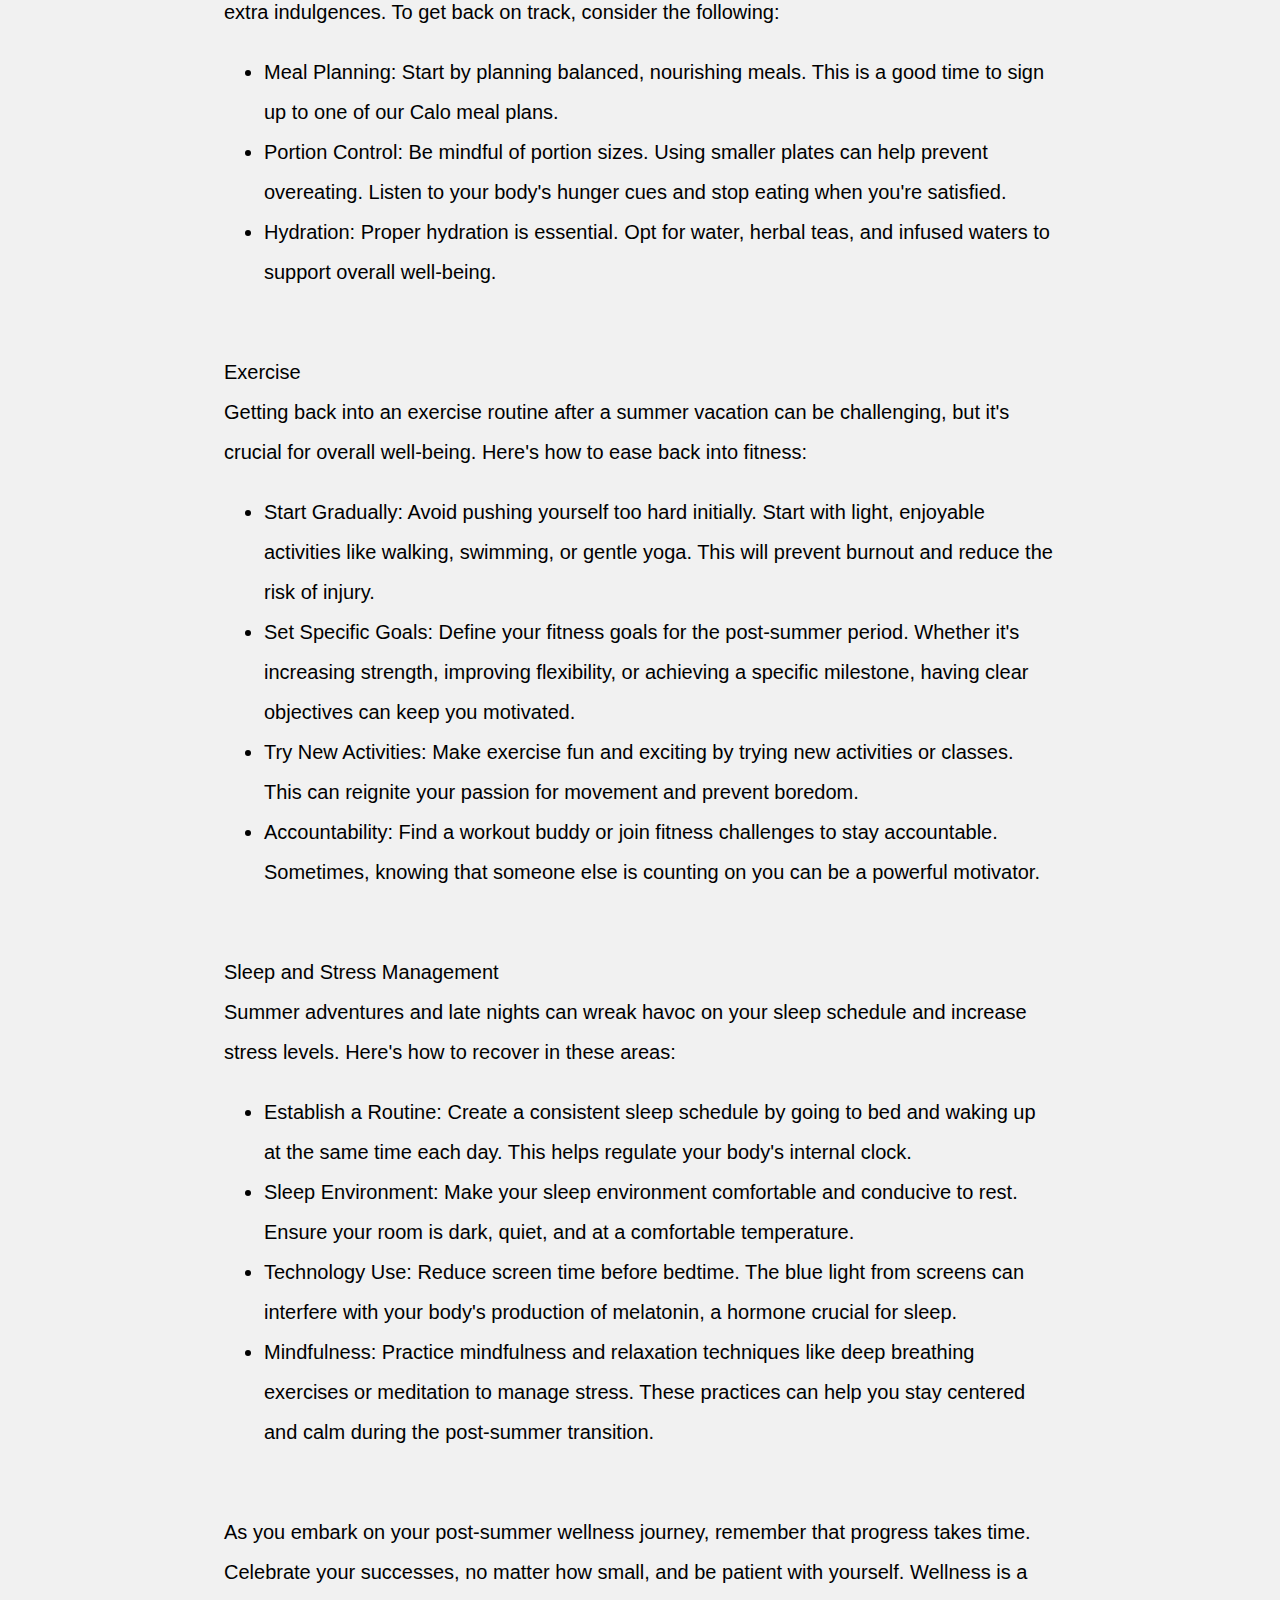
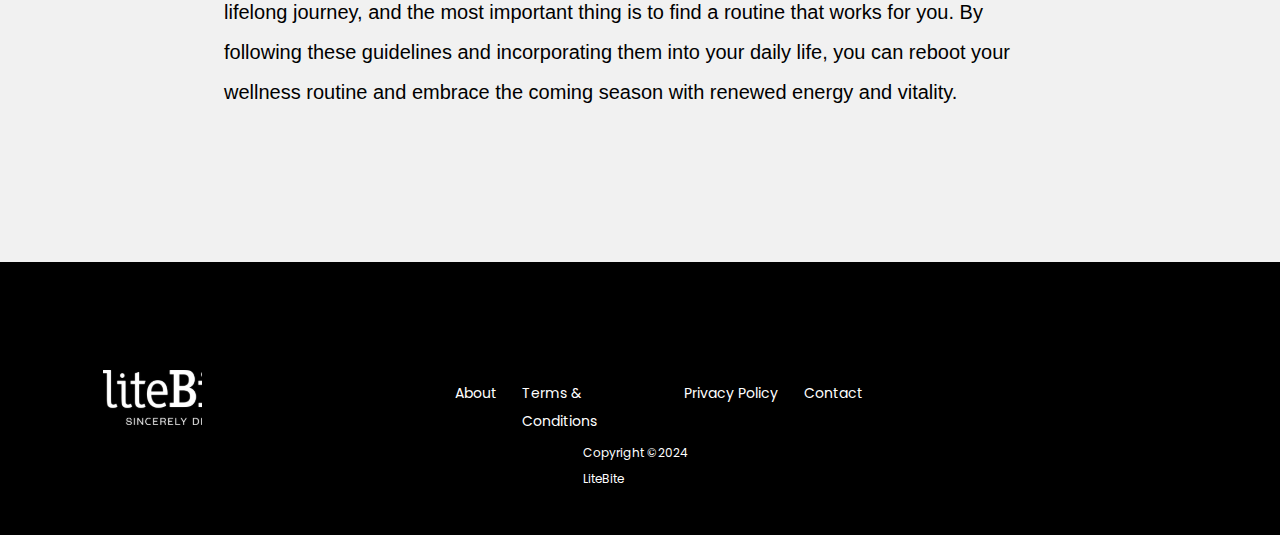
<file: singleBlog.html>
<!DOCTYPE html>
<html lang="en">
<head>
    <meta charset="UTF-8">
    <meta name="viewport" content="width=device-width, initial-scale=1.0">
    <title>Document</title>
    <link rel="stylesheet" href="singleBlog.css">
    <link rel="preconnect" href="https://fonts.googleapis.com">
    <link rel="preconnect" href="https://fonts.gstatic.com" crossorigin>
    <link href="https://fonts.googleapis.com/css2?family=Poppins:ital,wght@0,100;0,200;0,300;0,400;0,500;0,600;0,700;0,800;0,900;1,100;1,200;1,300;1,400;1,500;1,600;1,700;1,800;1,900&display=swap" rel="stylesheet">
    <link rel="preconnect" href="https://fonts.googleapis.com">
    <link rel="preconnect" href="https://fonts.gstatic.com" crossorigin>
    <link href="https://fonts.googleapis.com/css2?family=Inter:wght@600&display=swap" rel="stylesheet">
    <link rel="stylesheet" href="https://cdnjs.cloudflare.com/ajax/libs/font-awesome/6.5.1/css/all.min.css" integrity="sha512-DTOQO9RWCH3ppGqcWaEA1BIZOC6xxalwEsw9c2QQeAIftl+Vegovlnee1c9QX4TctnWMn13TZye+giMm8e2LwA==" crossorigin="anonymous" referrerpolicy="no-referrer" /> 
</head>

<body class="bbb">

    <header class="headerDiv"> 
        <div class="headerDivItem1"></div>
        <div class="headerDivItem2">
            <a href="" class="headerDivItem2_1">Home</a>
            <a href="" class="headerDivItem2_2">Plans</a>
            <a href="" class="headerDivItem2_2">Features</a>
            <a href="" class="headerDivItem2_2">Screenshot</a>
            <a href="" class="headerDivItem2_2">Testimonials</a>
            <a href="" class="headerDivItem2_2 blogColor">Blog</a>
        </div>
        <div class="headerDivItem3">Download App</div>
    </header>


    <!-- hero -->

    <div class="hero">
        <div class="heroItem1"></div>
    </div>


    <!-- hero -->

    <div class="contentDiv">
        <div class="mainContent">
            <a class="blogLink" href="blog.html">BLOG</a>
            <br>
            /
            <br>
            Your Post-Summer Guide to rebooting your wellness routine
            Summer is a season of relaxation, adventure, and indulgence. It's a time when we often let loose, enjoy delicious treats, and embrace a more laid-back lifestyle. However, as the days grow shorter and fall approaches, many of us find ourselves in need of a wellness reboot. 
            <br>   
            <br> 
            Post-summer recovery isn't about guilt or deprivation; it's about restoring balance and feeling our best. In this post, we'll explore how to reboot your wellness routine after the summer months, covering key areas like nutrition, exercise, sleep, and stress management.
            <br>
            <br>
            Nutrition<br>
            The first step in post-summer recovery is addressing our nutrition. Summer vacations and gatherings may have led to indulgent meals, irregular eating patterns, and perhaps a few extra indulgences. To get back on track, consider the following:<br>
            <ul>
                <li>Meal Planning: Start by planning balanced, nourishing meals. This is a good time to sign up to one of our Calo meal plans.</li>
                <li>Portion Control: Be mindful of portion sizes. Using smaller plates can help prevent overeating. Listen to your body's hunger cues and stop eating when you're satisfied.</li>
                <li>Hydration: Proper hydration is essential. Opt for water, herbal teas, and infused waters to support overall well-being.</li>
            </ul>
            <br>
            Exercise<br>
            Getting back into an exercise routine after a summer vacation can be challenging, but it's crucial for overall well-being. Here's how to ease back into fitness:<br>
            <ul>
                <li>Start Gradually: Avoid pushing yourself too hard initially. Start with light, enjoyable activities like walking, swimming, or gentle yoga. This will prevent burnout and reduce the risk of injury.</li>
                <li>Set Specific Goals: Define your fitness goals for the post-summer period. Whether it's increasing strength, improving flexibility, or achieving a specific milestone, having clear objectives can keep you motivated.</li>
                <li>Try New Activities: Make exercise fun and exciting by trying new activities or classes. This can reignite your passion for movement and prevent boredom.</li>
                <li>Accountability: Find a workout buddy or join fitness challenges to stay accountable. Sometimes, knowing that someone else is counting on you can be a powerful motivator.</li>
            </ul>
            <br>
            
            Sleep and Stress Management<br>
            Summer adventures and late nights can wreak havoc on your sleep schedule and increase stress levels. Here's how to recover in these areas:<br>
            <ul>
                <li>Establish a Routine: Create a consistent sleep schedule by going to bed and waking up at the same time each day. This helps regulate your body's internal clock.</li>
                <li>Sleep Environment: Make your sleep environment comfortable and conducive to rest. Ensure your room is dark, quiet, and at a comfortable temperature.</li>
                <li>Technology Use: Reduce screen time before bedtime. The blue light from screens can interfere with your body's production of melatonin, a hormone crucial for sleep.</li>
                <li>Mindfulness: Practice mindfulness and relaxation techniques like deep breathing exercises or meditation to manage stress. These practices can help you stay centered and calm during the post-summer transition.</li>
            </ul>
            <br>
            As you embark on your post-summer wellness journey, remember that progress takes time. Celebrate your successes, no matter how small, and be patient with yourself. Wellness is a lifelong journey, and the most important thing is to find a routine that works for you. By following these guidelines and incorporating them into your daily life, you can reboot your wellness routine and embrace the coming season with renewed energy and vitality.
        
        </div>
    </div>



    <Footer>
        <div class="footerBox">
            <div class="footerLogo"></div>

            <div class="footerMiddleBox">
                <div class="footerLinks">
                    <a href="" class="footerLinks1">About</a>
                    <a href="" class="footerLinks2">Terms & Conditions</a>
                    <a href="" class="footerLinks3">Privacy Policy</a>
                    <a href="" class="footerLinks4">Contact</a>
                </div>
                <div class="copyrightDiv"><div class="copyContent">Copyright ©2024 LiteBite</div></div>
            </div>


            <div class="rightFooter">
                <div class="rightFooterBar1">
                    <div className='rightFooterBar1Item1'><i class="fa-brands fa-square-facebook"></i></div>
                    <div className='rightFooterBar1Item2'><i class="fa-brands fa-twitter"></i></div>
                    <div className='rightFooterBar1Item3'><i class="fa-brands fa-instagram"></i></div>
                    <div className='rightFooterBar1Item4'><i class="fa-brands fa-google-plus-g"></i></div>
                </div>
            </div>

        </div>
    </Footer>

</body>

</html>
</file>
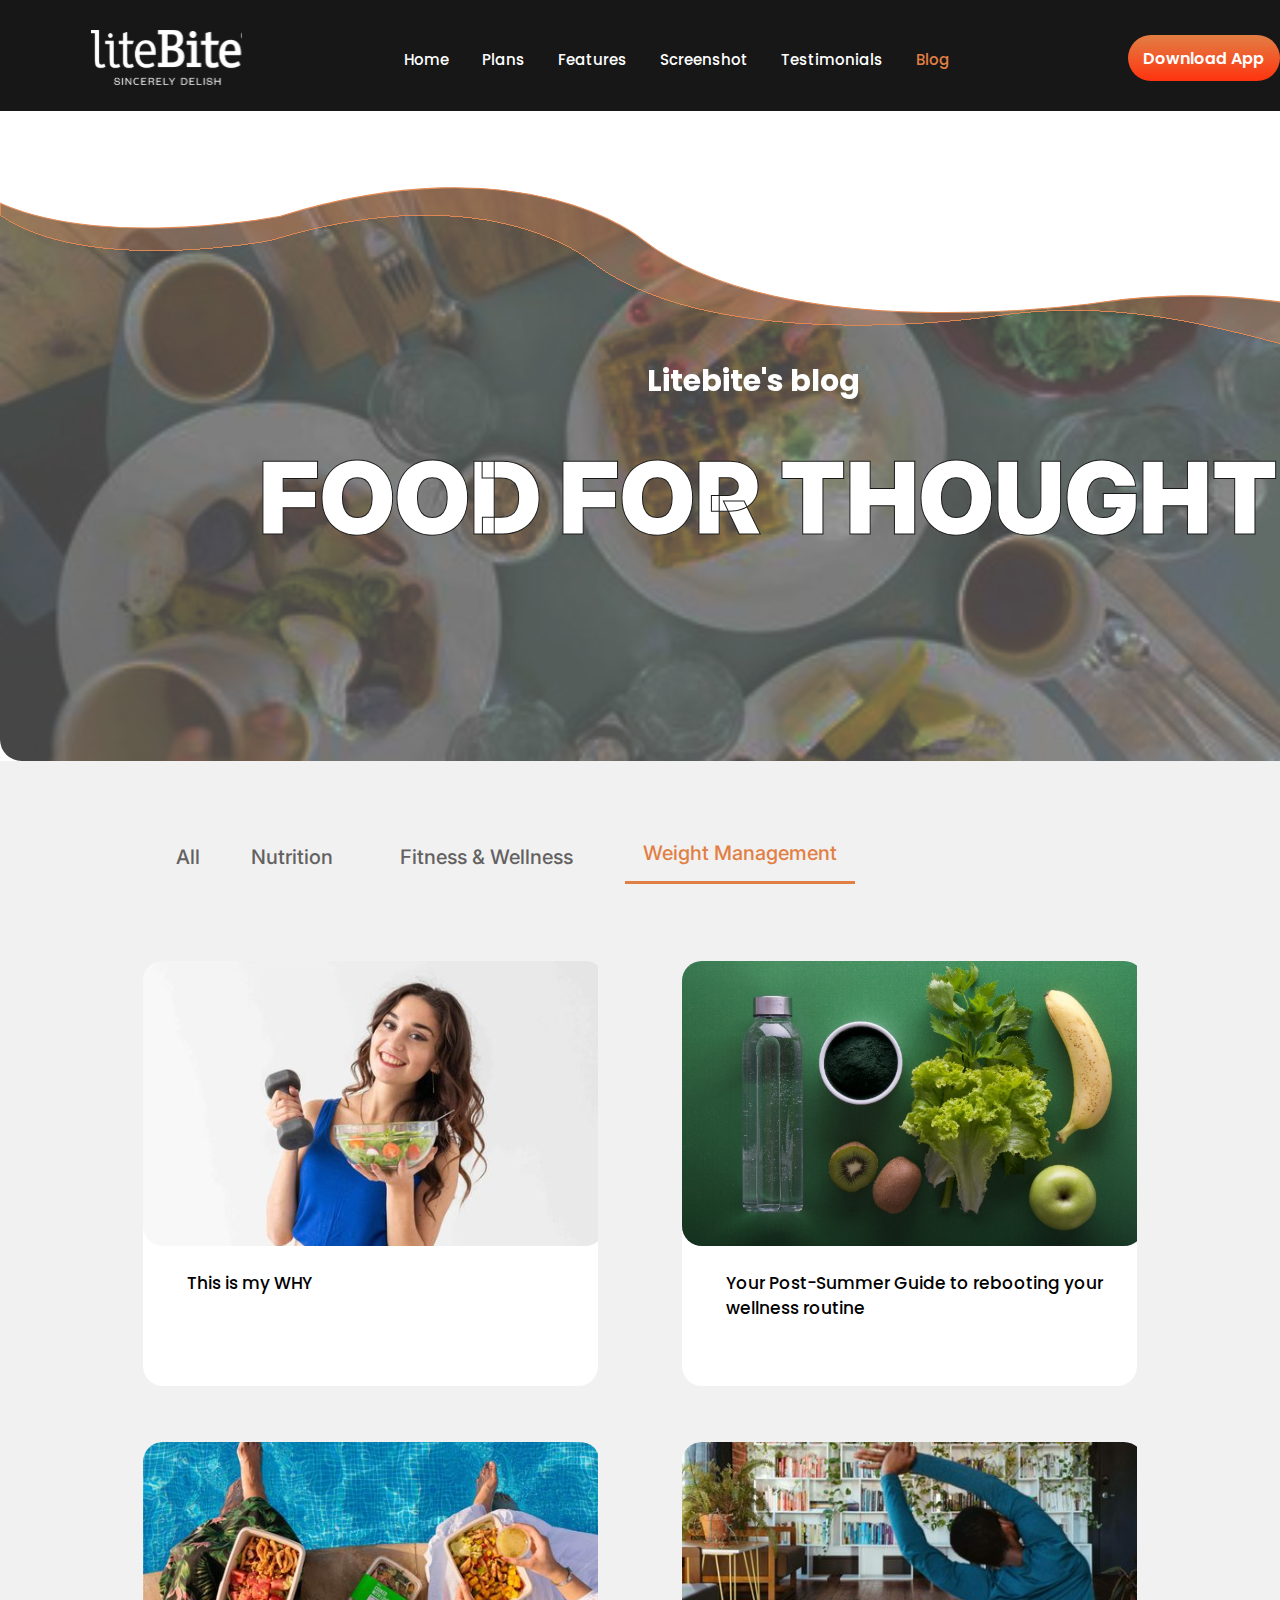
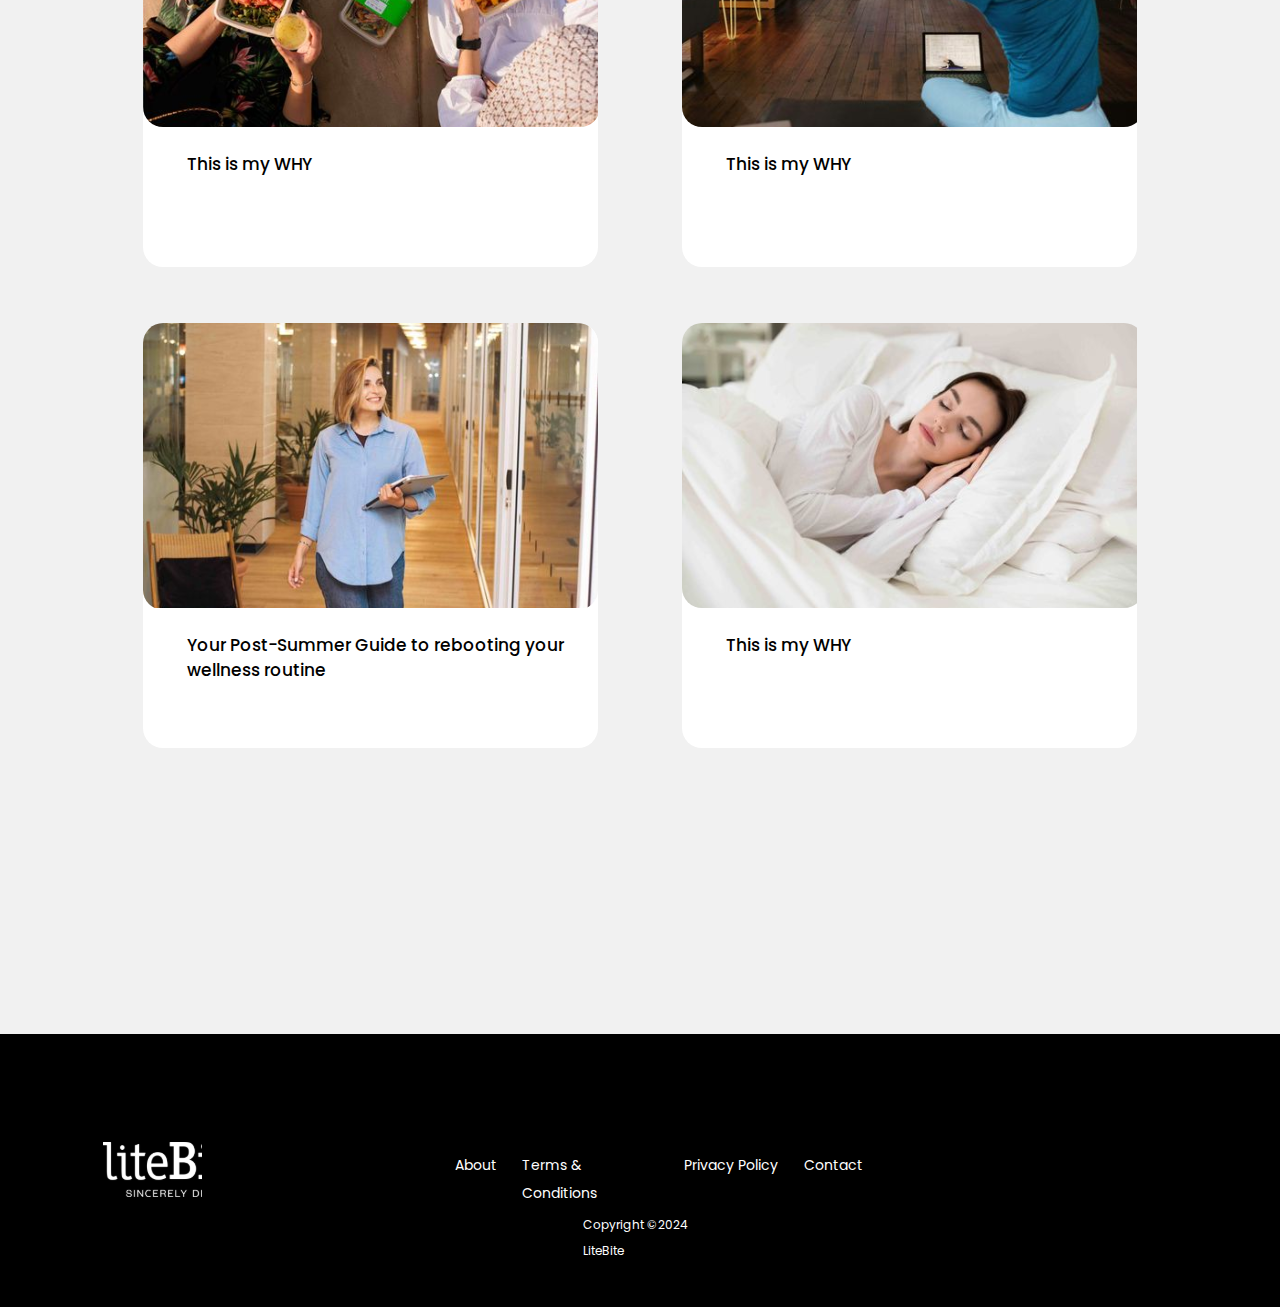
<file: weight_management.html>
<!DOCTYPE html>
<html lang="en">
<head>
    <meta charset="UTF-8">
    <meta name="viewport" content="width=device-width, initial-scale=1.0">
    <title>Document</title>
    <link rel="stylesheet" href="weight_management.css">
    <link rel="preconnect" href="https://fonts.googleapis.com">
    <link rel="preconnect" href="https://fonts.gstatic.com" crossorigin>
    <link href="https://fonts.googleapis.com/css2?family=Poppins:ital,wght@0,100;0,200;0,300;0,400;0,500;0,600;0,700;0,800;0,900;1,100;1,200;1,300;1,400;1,500;1,600;1,700;1,800;1,900&display=swap" rel="stylesheet">
    <link rel="preconnect" href="https://fonts.googleapis.com">
    <link rel="preconnect" href="https://fonts.gstatic.com" crossorigin>
    <link href="https://fonts.googleapis.com/css2?family=Inter:wght@600&display=swap" rel="stylesheet">
    <link rel="stylesheet" href="https://cdnjs.cloudflare.com/ajax/libs/font-awesome/6.5.1/css/all.min.css" integrity="sha512-DTOQO9RWCH3ppGqcWaEA1BIZOC6xxalwEsw9c2QQeAIftl+Vegovlnee1c9QX4TctnWMn13TZye+giMm8e2LwA==" crossorigin="anonymous" referrerpolicy="no-referrer" /> 
</head>


<body class="bbb">
    <header class="headerDiv"> 
        <div class="headerDivItem1"></div>
        <div class="headerDivItem2">
            <a href="" class="headerDivItem2_1">Home</a>
            <a href="" class="headerDivItem2_2">Plans</a>
            <a href="" class="headerDivItem2_2">Features</a>
            <a href="" class="headerDivItem2_2">Screenshot</a>
            <a href="" class="headerDivItem2_2">Testimonials</a>
            <a href="" class="headerDivItem2_2 blogColor">Blog</a>
        </div>
        <div class="headerDivItem3">Download App</div>
    </header>
    
    <!-- hero -->
    <div class="hero">
        <div class="heroBgImage">
            <div class="curveBrownImage">
                <div class="curveWhiteImage"></div>
            </div>
            <div class="heroBgImageText1">Litebite's blog</div>
            <div class="heroBgImageText2">FOOD FOR THOUGHT</div>
        </div>
    </div>
    <!-- hero -->


    <div class="filter">
        <div class="filterItem1">
            <a href="blog.html" class="filterItem1_1">All</a>
            <a href="nutrition.html" class="filterItem1_2">Nutrition</a>
            <a href="fitness_wellness.html" class="filterItem1_3">Fitness & Wellness</a>
            <a href="weight_management.html" class="filterItem1_4">Weight Management</a>
        </div>
    </div>
    


    <div class="AllImages">
        <div class="sec1">
            <div class="sec1Item1">
                <div class="sec1Item1Image"></div>
                <div class="sec1Item1Text">This is my WHY</div>
            </div>

            <div class="sec1Item2">
                <div class="sec1Item2Image"></div>
                <div class="sec1Item2Text">Your Post-Summer Guide to rebooting your wellness routine</div>
            </div>
        </div>

        <div class="sec2">
            <div class="sec1Item1">
                <div class="sec2Item1Image"></div>
                <div class="sec1Item1Text">This is my WHY</div>
            </div>

            <div class="sec1Item2">
                <div class="sec2Item2Image"></div>
                <div class="sec1Item2Text">This is my WHY</div>
            </div>
        </div>

        <div class="sec3">
            <div class="sec1Item1">
                <div class="sec3Item1Image"></div>
                <div class="sec1Item1Text">Your Post-Summer Guide to rebooting your wellness routine</div>
            </div>

            <div class="sec1Item2">
                <div class="sec3Item2Image"></div>
                <div class="sec1Item2Text">This is my WHY</div>
            </div>
        </div>
    </div>


    <Footer>
        <div class="footerBox">
            <div class="footerLogo"></div>

            <div class="footerMiddleBox">
                <div class="footerLinks">
                    <a href="" class="footerLinks1">About</a>
                    <a href="" class="footerLinks2">Terms & Conditions</a>
                    <a href="" class="footerLinks3">Privacy Policy</a>
                    <a href="" class="footerLinks4">Contact</a>
                </div>
                <div class="copyrightDiv"><div class="copyContent">Copyright ©2024 LiteBite</div></div>
            </div>


            <div class="rightFooter">
                <div class="rightFooterBar1">
                    <div className='rightFooterBar1Item1'><i class="fa-brands fa-square-facebook"></i></div>
                    <div className='rightFooterBar1Item2'><i class="fa-brands fa-twitter"></i></div>
                    <div className='rightFooterBar1Item3'><i class="fa-brands fa-instagram"></i></div>
                    <div className='rightFooterBar1Item4'><i class="fa-brands fa-google-plus-g"></i></div>
                </div>
            </div>
            
            


        </div>
    </Footer>

</body>


</html>
</file>
<file: index.css>
body{
    padding: 0px;
    margin: 0px;
}

.headerDiv{
    width: 100%;
    height: 111px;
    background-color: #171717;
    display: flex;
    /* z-index: 1; */

}

.headerDivItem1{
    background-image: url("./images/Logo_white.svg");
    background-repeat: no-repeat;
    width: 161px;
    height: 55px;
    display: flex;
    margin-left: 91px;
    margin-top: 30px;
    margin-bottom: 26px;
}

.headerDivItem2{
    margin-left: 162px;
    margin-top: 48px;
    font-family: "Poppins", sans-serif;
    font-weight: 500;
    font-style: normal;
    font-size: 15px;
    display: flex;
    width: 586px;
    height: 26px;
}

.headerDivItem2_1{
    text-decoration: none;
    color: white;
}


.headerDivItem2_2{
    margin-left: 33px;
    text-decoration: none;
    color: white;
}


.headerDivItem3{
    margin-top: 35px;
    width: 163px;
    height: 46px;
    margin-left: 176px;
    color: white;
    background: linear-gradient(to bottom, #E27F44, #FF330F);
    font-family: "Poppins", sans-serif;
    font-weight: 600;
    font-style: normal;
    cursor: pointer;
    display: flex;
    align-items: center;
    justify-content: center;
    border-radius: 30px;
}












.hero{
    width: 100%;
    background-color: #f1f1f1;
    display: flex;
}

.heroImage{
    background-image: url("./images/Vector17.svg");
    background-repeat: no-repeat;
    background-size: cover;
    width: 100%;
    display: flex;
    height: 905px;
    display: flex;
}


.heroImageWhite{
    background-image: url("./images/Vector16.svg");
    background-repeat: no-repeat;
    background-size: contain;
    width: 100%;
    display: flex;
    justify-content: center;
}


.heroBigBox{
    display: flex;
    width: 80%;
    height: 78%;
    margin-top: 61px;
}

.heroBigBoxRight{
    display: flex;
    width: 50%;
    height: 100%;
    flex-direction: column;
}

.heroBigBoxRightItem1{
    line-height: 86px;
    font-size: 80px;
    color: #E27F44;
    font-family: "Poppins", sans-serif;
    font-weight: 700;
    font-style: normal;
}

.meet{
    color: #000000;
    margin-top: -85px;
    margin-left: 230px;
}

.heroBigBoxRightItem2{
    line-height: 86px;
    font-size: 80px;
    color: #000000;
    font-family: "Poppins", sans-serif;
    font-weight: 700;
    font-style: normal;
}

.heroBigBoxRightItem3{
    display: flex;
    height: 46px;
    width: 163px;
    color: white;
    background: linear-gradient(to bottom, #E27F44, #FF330F);
    justify-content: center;
    align-items: center;
    border-radius: 30px;
    margin-top: 92px;
}

.rightItem3Content{
    font-family: "Poppins", sans-serif;
    font-weight: 600;
    font-style: normal;
    cursor: pointer;
    line-height: 26px;
    font-size: 16px;
}

.heroBigBoxLeft{
    display: flex;
    width: 50%;
    height: 100%;
}

















.culinary{
    display: flex;
    background-color: #f1f1f1;
}


.culinaryOrange{
    background-image: url("./images/Rectangle280.svg");
    background-repeat: no-repeat;
    background-size: cover;
    width: 100%;
    height: 786px;
}

.culinaryWhite{
    background-image: url("./images/Rectangle279.svg");
    background-repeat: no-repeat;
    background-size: cover;
    width: 100%;
    margin-top: 16px;
    height: 770px;
    display: flex;
    /* justify-content: center; */
    align-items: center;
    flex-direction: column;
}


.culinaryHeading{
    display: flex;
    line-height: 58px;
    font-size: 37px;
    font-family: "Poppins", sans-serif;
    font-weight: 600;
    font-style: normal;
    margin-top: 100px;
}

.belowLineCulinaryHeading{
    display: flex;
    width: 400px;
    background-color: #F0745E;
    height: 3px;
    margin-top: 6px;

}


.culinaryCaro{
    display: flex;

}

.caro1{
    margin-top: 65px;
    background-color: white;
    width: 305px;
    height: 380px;
    box-shadow: 0px 4px 4px #00000040;
    border-radius: 10px;
    display: flex;
    flex-direction: column;
    align-items: center;
}


.caro1ChildItem1{
    background-image: url("./images/Meal_Full_Day1.svg");
    background-repeat: no-repeat;
    background-size: cover;
    margin-top: 27px;
    width: 164px;
    height: 96px;
}

.caro1ChildItem2{
    margin-top: 16px;
    font-size: 22px;
    color: #E27F44;
    font-family: "Inter", sans-serif;
    font-optical-sizing: auto;
    font-weight: 600;
    font-style: normal;
    font-variation-settings:"slnt" 0;
}

.caro1ChildItem3{
    color: #4C4C4C;
    line-height: 21px;
    text-align: center;
    font-size: 14px;
    font-family: "Poppins", sans-serif;
    font-weight: 500;
    font-style: normal;
    margin-top: 16px;
    width: 227px;
    height: 105px;
}


.caro1ChildItem4{

    width: 246px;
    height: 50px;
    border-radius: 10px;
    background-color: #E27F44;
    margin-top: 15px;
    cursor: pointer;
    display: flex;
    align-items: center;
    justify-content: center;
    font-size: 18px;
    color: white;
    font-family: "Inter", sans-serif;
    font-optical-sizing: auto;
    font-weight: 600;
    font-style: normal;
    font-variation-settings:"slnt" 0;
}



















.caro2{
    background-color: white;
    width: 305px;
    height: 380px;
    margin-top: 65px;
    margin-left: 14px;
    box-shadow: 0px 4px 4px #00000040;
    border-radius: 10px;
    display: flex;
    flex-direction: column;
    align-items: center;
}

.caro2ChildItem1{
    background-image: url("./images/meal_BK_LN_final1.svg");
    background-repeat: no-repeat;
    background-size: cover;
    margin-top: 27px;
    width: 199px;
    height: 79px;
}

.caro2ChildItem2{
    margin-top: 33px;
    font-size: 22px;
    color: #E27F44;
    font-family: "Inter", sans-serif;
    font-optical-sizing: auto;
    font-weight: 600;
    font-style: normal;
    font-variation-settings:"slnt" 0;
}

.caro3{
    background-color: white;
    width: 305px;
    height: 380px;
    margin-top: 65px;
    margin-left: 14px;
    box-shadow: 0px 4px 4px #00000040;
    border-radius: 10px;
    display: flex;
    flex-direction: column;
    align-items: center;
}

.caro3ChildItem1{
    background-image: url("./images/meal_BK_LN_final1.svg");
    background-repeat: no-repeat;
    background-size: cover;
    margin-top: 27px;
    width: 199px;
    height: 79px;
}

.caro3ChildItem2{
    margin-top: 33px;
    font-size: 22px;
    color: #E27F44;
    font-family: "Inter", sans-serif;
    font-optical-sizing: auto;
    font-weight: 600;
    font-style: normal;
    font-variation-settings:"slnt" 0;
}



.caro4{
    background-color: white;
    width: 305px;
    height: 380px;
    margin-top: 65px;
    margin-left: 14px;
    box-shadow: 0px 4px 4px #00000040;
    border-radius: 10px;
    display: flex;
    flex-direction: column;
    align-items: center;
}

.caro4ChildItem1{
    background-image: url("./images/Meal_Full_Day1.svg");
    background-repeat: no-repeat;
    background-size: cover;
    margin-top: 27px;
    width: 164px;
    height: 96px;
}



/* awesome */

.awesome{
    display: flex;
    background-color: #F3B33D;
    width: 100%;
    height: 888px;
}








/* elevate */

.elevate{
    display: flex;
    background-color: #f1f1f1;
    height: 561px;
    width: 100%;
    /* justify-content: center; */
}

.elevateBox{
    display: flex;
    width: 85%;
    height: 55%;
    margin-top: 126px;
    margin-left: 138px;
}


.elevateBoxRight{
    width: 45%;
    height: 100%;
    display: flex;
}

.elevateBoxRightContent{
    color: #000000;
    text-transform: uppercase;
    line-height: 50px;
    font-size: 37px;
    font-family: "Poppins", sans-serif;
    font-weight: 600;
    font-style: normal;
    width: 85%;
}

.elevateBoxLeft{
    width: 55%;
    height: 100%;
    display: flex;
}

.elevateBoxLeftContent{
    color: #000000;
    line-height: 30px;
    font-size: 16px;
    font-family: "Poppins", sans-serif;
    font-weight: 400;
    font-style: normal;
    width: 90%;
}

















/* mobile */



.mobile{
    display: flex;
    background-color: #f1f1f1;
    
}


.mobileLightBrown{
    background-image: url("./images/Rectangle275.svg");
    background-repeat: no-repeat;
    background-size: contain;
    width: 100%;
    height: 889px;
    display: flex;
}

.mobileDarkBrown{
    background-image: url("./images/Rectangle274.svg");
    background-repeat: no-repeat;
    background-size: contain;
    width: 100%;
    height: 889px;
    margin-top: 36px;
    display: flex;
}

.mobileWhiteBrown{
    background-image: url("./images/Rectangle269.svg");
    background-repeat: no-repeat;
    background-size: contain;
    width: 100%;
    height: 800px;
    margin-top: 18px;
    display: flex;
    justify-content: center;
}

.mobileImgaeBigBox{
    display: flex;
    width: 85%;
    height: 75%;
    margin-top: 90px;

}

.mobile1{
    display: flex;
    width: 200px;
    background-image: url("./images/Group10000029261.svg");
    background-repeat: no-repeat;
    margin-top: 71px;
}

.mobile2{
    display: flex;
    width: 196.53px;
    margin-left: 42px;
    background-image: url("./images/PAYMENTMETHOD1.svg");
    background-repeat: no-repeat;
    margin-top: 71px;
}

.mobile3{
    display: flex;
    width: 282px;
    margin-left: 52px;
    background-image: url("./images/Group1000002925.svg");
    background-repeat: no-repeat;
}

.mobile4{
    display: flex;
    width: 197.53px;
    margin-left: 47px;
    background-image: url("./images/iPhone13&14-3331.svg");
    background-repeat: no-repeat;
    margin-top: 71px;
}

.mobile5{
    display: flex;
    width: 210.77px;
    margin-left: 42px;
    background-image: url("./images/Group10000029231.svg");
    background-repeat: no-repeat;
    margin-top: 71px;
}





















.dietary{
    display: flex;
    background-color: #f1f1f1;
    width: 100%;
    height: 729px;
    flex-direction: column;
}

.dietaryUpperContent{
    display: flex;
    justify-content: center;
}


.dietaryUpperContentText{
    display: flex;
    color: #252B33;
    line-height: 58px;
    font-size: 37px;
    font-family: "Poppins", sans-serif;
    font-weight: 600;
    font-style: normal;
    text-transform: uppercase;
    margin-top: 49px;
}


.dietaryMiddleContent{
    display: flex;
    justify-content: center;
}

.linedietary{
    width: 400px;
    height: 3px;
    background-color: #F0745E;
    margin-top: 8px;
}













.revolution{
    display: flex;
    background-color: #f1f1f1;
    
}

.revolutionImage{
    height: 685px;
    width: 100%; 
    display: flex;
    background-image: url("./images/Rectangle277.svg");
    background-repeat: no-repeat;
    background-size: cover;
    display: flex;
    justify-content: center;
}

.innovativeBox{
    display: flex;
    width: 1098px;
    height: 550px;
    margin-top: 88px;
}

.innovativeBoxLeft{
    width: 50%;
    height: 100%;
    display: flex;
    flex-direction: column;
}

.innovativeBoxLeftItem1{
    margin-top: 84px;
    width: 414px;
    height: 96px;
    line-height: 48px;
    font-size: 38px;
    color: #252B33;
    font-family: "Poppins", sans-serif;
    font-weight: 600;
    font-style: normal;
}

.innovativeBoxLeftItem2{
    margin-top: 24px;
    line-height: 30px;
    font-size: 16px;
    color: #252B33;
    font-family: "Poppins", sans-serif;
    font-weight: 400;
    font-style: normal;
    width: 494px;
    height: 149px;
}

.innovativeBoxLeftItem3{
    display: flex;
    height: 60px;
    width: 440px;
    margin-top: 29px;
}

.innovativeBoxLeftItem3_1{
    height: 100%;
    width: 205px;
    box-shadow: 0 4px 4px #00000040;
    border: 0.3px solid;
    border-color: #000000;
    border-radius: 10px;
    cursor: pointer;
    display: flex;
    align-items: center;
    justify-content: center;
    background-color: white;
}

.innovativeBoxLeftItem3_11{
    background-image: url("./images/Group46.svg");
    background-repeat: no-repeat;
    width: 166px;
    height: 42px;
    /* background-size: cover; */
}

.innovativeBoxLeftItem3_2{
    height: 100%;
    background-color: white;
    width: 205px;
    margin-left: 30px;
    box-shadow: 0 4px 4px #00000040;
    border: 0.3px solid;
    border-color: #000000;
    border-radius: 10px;
    cursor: pointer;
    display: flex;
    align-items: center;
    justify-content: center;
    
}

.innovativeBoxLeftItem3_22{
    background-image: url("./images/Vector.svg");
    background-repeat: no-repeat;
    width: 166px;
    height: 42px;
    /* background-size: cover; */
}


.innovativeBoxRight{
    width: 50%;
    height: 100%;
    display: flex;
}

.innovativeBoxRightCircle{
    width: 455px;
    height: 519px;
    margin-left: 94px;
    
}

.innovativeBoxRightCircleWhite{
    width: 455px;
    height: 455px;
    background-color: #96C483;
    border-radius: 50%;
    margin-top: 32px;
    display: flex;
}

.innovativeBoxRightCircleLeft{
    width: 50%;
    height: 100%;
    display: flex;
}

.burgerpic{
    background-image: url("./images/burger.svg");
    background-repeat: no-repeat;
    width: 235px;
    height: 193px;
    margin-top: 262px;
    margin-left: -59px;
    z-index: 1;
}

.innovativeBoxRightCircleRight{
    width: 50%;
    height: 100%;
}

.mobileBesideBurger{
    background-image: url("./images/features-hero-img.svg");
    background-repeat: no-repeat;
    margin-left: -126px;
    height: 515px;
    width: 264px;
    margin-top: -45px;
}






















.footerBox{
    width: 100%;
    height: 273px;
    background-color: #000000;
    display: flex;
}

.footerLogo{
    background-image: url("./images/Logo_white2.svg");
    background-repeat: no-repeat;
    width: 161px;
    height: 55px;
    margin-left: 103px;
    margin-top: 108px;
}

.footerMiddelBox{
    width: 406px;
    height: 100%;
    background-color: #E27F44;
}


.footerLinks{
    display: flex;
    width: 406px;
    height: 28px;
    margin-top: 117px;
    margin-left: 253px;
}

.footerLinks1{
    width: 42px;
    color: white;
    text-decoration: none;
    font-size: 14px;
    line-height: 28px;
    font-family: "Poppins", sans-serif;
    font-weight: 400;
    font-style: normal;
}

.footerLinks2{
    width: 137px;
    color: white;
    text-decoration: none;
    font-size: 14px;
    line-height: 28px;
    font-family: "Poppins", sans-serif;
    font-weight: 400;
    font-style: normal;
    margin-left: 25px;
}

.footerLinks3{
    width: 95px;
    color: white;
    text-decoration: none;
    font-size: 14px;
    line-height: 28px;
    font-family: "Poppins", sans-serif;
    font-weight: 400;
    font-style: normal;
    margin-left: 25px;
}

.footerLinks4{
    width: 57px;
    color: white;
    text-decoration: none;
    font-size: 14px;
    line-height: 28px;
    font-family: "Poppins", sans-serif;
    font-weight: 400;
    font-style: normal;
    margin-left: 25px;
}

.copyrigthDiv{
    width: 147px;
    height: 26px;
    display: flex;
}

.copyContent{
    color: white;
    font-size: 12px;
    line-height: 26px;
    font-family: "Poppins", sans-serif;
    font-weight: 400;
    font-style: normal;
    width: 147px;
    height: 26px;
    display: flex;
    margin-top: 33px;
    margin-left: 381px;
    cursor: pointer;
}



.rightFooter{
    width: 450px;
    height: 100%;
    display: flex;
}


.rightFooterBar1{
    width: 180px;
    height: 30px;
    display: flex;
    margin-top: 118px;
    margin-left: 239px;
    flex-direction: row;
}


i{
    margin: 0px;
    padding: 0px;
}

.fa-square-facebook{
    color: #E27F44;
    display: flex;
    justify-content: center;
    align-items: center;
    font-size: 30px;
    cursor: pointer;
}



.fa-twitter{
    color: #E27F44;
    margin-left: 15px;
    display: flex;
    justify-content: center;
    align-items: center;
    font-size: 30px;
    cursor: pointer;
}

.fa-instagram{
    color: #E27F44;
    margin-left: 15px;
    display: flex;
    justify-content: center;
    align-items: center;
    border-radius: 4px;
    cursor: pointer;
    font-size: 30px;
}

.fa-google-plus-g{
    color: #E27F44;
    margin-left: 15px;
    display: flex;
    justify-content: center;
    align-items: center;
    font-size: 30px;
    border-radius: 2px;
    cursor: pointer;
}
</file>
<file: blog.css>
body{
    padding: 0px;
    margin: 0px;
}


.bbb{
    display: flex;
    flex-direction: column;
}

.headerDiv{
    width: 100%;
    height: 111px;
    background-color: #171717;
    display: flex;
    z-index: 1;
}

.headerDivItem1{
    background-image: url("./images/Logo_white.svg");
    background-repeat: no-repeat;
    width: 161px;
    height: 55px;
    display: flex;
    margin-left: 91px;
    margin-top: 30px;
    margin-bottom: 26px;
}

.headerDivItem2{
    margin-left: 162px;
    margin-top: 48px;
    font-family: "Poppins", sans-serif;
    font-weight: 500;
    font-style: normal;
    font-size: 15px;
    display: flex;
    width: 586px;
    height: 26px;
}

.headerDivItem2_1{
    text-decoration: none;
    color: white;
}


.headerDivItem2_2{
    margin-left: 33px;
    text-decoration: none;
    color: white;
}

.blogColor{
    color: #E27F44;
}


.headerDivItem3{
    margin-top: 35px;
    width: 163px;
    height: 46px;
    margin-left: 176px;
    color: white;
    background: linear-gradient(to bottom, #E27F44, #FF330F);
    font-family: "Poppins", sans-serif;
    font-weight: 600;
    font-style: normal;
    cursor: pointer;
    display: flex;
    align-items: center;
    justify-content: center;
    border-radius: 30px;
}
















.hero{
    display: flex;
    height: 650px;
    width: 100%;
}



.heroBgImage{
    background-image: url("./images/Rectangle1364.svg");
    background-repeat: no-repeat;
    background-size: cover;
    height: 650px;
    width: 100%;
    opacity: 90%;
    /* padding-top: 50px; */
    /* margin-top: 49px; */
}

.heroBgImageText1{
    font-family: "Poppins", sans-serif;
    font-weight: 700;
    font-style: normal;
    line-height: 26px;
    font-size:30px ;
    color: white;
    margin-left: 647px;
    margin-top: -50px;
}

.heroBgImageText2{
    font-family: "Inter", sans-serif;
    font-optical-sizing: auto;
    font-weight: 900;
    font-style: normal;
    font-variation-settings:"slnt" 0;
    line-height: 70px;
    font-size:100px ;
    color: white;
    margin-left: 259px;
    margin-top: 69px;
    -webkit-text-stroke: 1px black;
}


.curveBrownImage{
    background-image: url("./images/Vector161.svg");
    background-repeat: no-repeat;
    background-size: cover;
    height: 405px;
    width: 100%;
    margin-top: -49px;
}

.curveWhiteImage{
    background-image: url("./images/Vector171.svg");
    background-repeat: no-repeat;
    background-size: cover;
    height: 405px;
    width: 100%;
    margin-top: -98px;
}



















.filter{
    background-color: #f1f1f1;
    height: 123px;
    width: 100%;
    display: flex;
}

.filterItem1{
    display: flex;
}

.filterItem1_1{
    display: flex;
    justify-content: center;
    align-items: center;
    color: #646161;
    font-size: 20px;
    font-family: "Inter", sans-serif;
    font-optical-sizing: auto;
    font-weight: 500;
    font-style: normal;
    font-variation-settings:"slnt" 0;
    text-decoration: none;
    margin-left: 163px;
    line-height: 70px;
    width: 50px;
    height: 54.5px;
    margin-top: 65px;
    border-bottom: 3px solid #E27F44;
}

.filterItem1_2{
    height: 54.5px;
    width: 110px;
    font-size: 20px;
    font-family: "Inter", sans-serif;
    font-optical-sizing: auto;
    font-weight: 500;
    font-style: normal;
    font-variation-settings:"slnt" 0;
    text-decoration: none;
    display: flex;
    justify-content: center;
    align-items: center;
    color: #646161;
    line-height: 70px;
    margin-left: 24px;
    margin-top: 69px;
}

.filterItem1_3{
    height: 54.5px;
    width: 230px;
    font-size: 20px;
    font-family: "Inter", sans-serif;
    font-optical-sizing: auto;
    font-weight: 500;
    font-style: normal;
    font-variation-settings:"slnt" 0;
    text-decoration: none;
    display: flex;
    justify-content: center;
    align-items: center;
    color: #646161;
    line-height: 70px;
    margin-left: 24px;
    margin-top: 69px;
}

.filterItem1_4{
    height: 54.5px;
    width: 230px;
    font-size: 20px;
    font-family: "Inter", sans-serif;
    font-optical-sizing: auto;
    font-weight: 500;
    font-style: normal;
    font-variation-settings:"slnt" 0;
    text-decoration: none;
    display: flex;
    justify-content: center;
    align-items: center;
    color: #646161;
    line-height: 70px;
    margin-left: 24px;
    margin-top: 69px;
}

.AllImages{
    background-color: #f1f1f1;
    height: 3628px;
    width: 100%;
    display: flex;
    /* justify-content: center; */
    align-items: center;
    flex-direction: column;
}

.sec1{
    width: 994px;
    height: 425px;
    /* margin-left: 219px; */
    margin-top: 77px;
    display: flex;
}

.commonHref{
    font-size: 17px;
    font-family: "Poppins", sans-serif;
    font-weight: 500;
    font-style: normal;
    text-decoration: none;
    color: #000000;
}

.sec1Item1{
    width: 455px;
    height: 100%;
    background-color: white;
    border-radius: 20px;
    display: flex;
    flex-direction: column;
}

.sec1Item1Image{
    width: 100%;
    height: 285px;
    background-image: url("./images/Rectangle1325.svg");
    background-repeat: no-repeat;
    background-size: cover;
}

.sec1Item1Text{
    padding-top: 25px;
    padding-left: 44px;
    line-height: 25px;
    font-size: 17px;
    font-family: "Poppins", sans-serif;
    font-weight: 500;
    font-style: normal;
}

.sec1Item2{
    width: 455px;
    height: 100%;
    background-color: white;
    border-radius: 20px;
    margin-left: 84px;
    display: flex;
    flex-direction: column;
}

.sec1Item2Image{
    width: 100%;
    height: 285px;
    background-image: url("./images/Rectangle1327.svg");
    background-repeat: no-repeat;
    background-size: cover;
}

.sec1Item2Text{
    padding-top: 25px;
    padding-left: 44px;
    line-height: 25px;
    font-size: 17px;
    font-family: "Poppins", sans-serif;
    font-weight: 500;
    font-style: normal;
}

.sec2{
    width: 994px;
    height: 425px;
    margin-top: 56px;
    display: flex;
}

.sec2Item1Image{
    width: 100%;
    height: 285px;
    background-image: url("./images/Rectangle1331.svg");
    background-repeat: no-repeat;
    background-size: cover;
}

.sec2Item2Image{
    width: 100%;
    height: 285px;
    background-image: url("./images/Rectangle1333.svg");
    background-repeat: no-repeat;
    background-size: cover;
}


.sec3{
    width: 994px;
    height: 425px;
    margin-top: 56px;
    display: flex;
}

.sec3Item1Image{
    width: 100%;
    height: 285px;
    background-image: url("./images/Rectangle1337.svg");
    background-repeat: no-repeat;
    background-size: cover;
}

.sec3Item2Image{
    width: 100%;
    height: 285px;
    background-image: url("./images/Rectangle1339.svg");
    background-repeat: no-repeat;
    background-size: cover;
}

.sec4{
    width: 994px;
    height: 425px;
    margin-top: 56px;
    display: flex;
}

.sec4Item1Image{
    width: 100%;
    height: 285px;
    background-image: url("./images/Rectangle1343.svg");
    background-repeat: no-repeat;
    background-size: cover;
}

.sec4Item2Image{
    width: 100%;
    height: 285px;
    background-image: url("./images/Rectangle1345.svg");
    background-repeat: no-repeat;
    background-size: cover;
}

.sec5{
    width: 994px;
    height: 425px;
    margin-top: 56px;
    display: flex;
}

.sec5Item1Image{
    width: 100%;
    height: 285px;
    background-image: url("./images/Rectangle1349.svg");
    background-repeat: no-repeat;
    background-size: cover;
}

.sec5Item2Image{
    width: 100%;
    height: 285px;
    background-image: url("./images/Rectangle1351.svg");
    background-repeat: no-repeat;
    background-size: cover;
}


.sec6{
    width: 994px;
    height: 425px;
    margin-top: 56px;
    display: flex;
}

.sec6Item1Image{
    width: 100%;
    height: 285px;
    background-image: url("./images/Rectangle1355.svg");
    background-repeat: no-repeat;
    background-size: cover;
}

.sec6Item2Image{
    width: 100%;
    height: 285px;
    background-image: url("./images/Rectangle1357.svg");
    background-repeat: no-repeat;
    background-size: cover;
}


.sec7{
    width: 994px;
    height: 425px;
    margin-top: 56px;
    display: flex;
}

.sec7Item1Image{
    width: 100%;
    height: 285px;
    background-image: url("./images/Rectangle1361.svg");
    background-repeat: no-repeat;
    background-size: cover;
}

.sec7Item2Image{
    width: 100%;
    height: 285px;
    background-image: url("./images/Rectangle1363.svg");
    background-repeat: no-repeat;
    background-size: cover;
}


.footerBox{
    width: 100%;
    height: 273px;
    background-color: #000000;
    display: flex;
}

.footerLogo{
    background-image: url("./images/Logo_white2.svg");
    background-repeat: no-repeat;
    width: 161px;
    height: 55px;
    margin-left: 103px;
    margin-top: 108px;
}

.footerLinks{
    display: flex;
    width: 406px;
    height: 28px;
    margin-top: 117px;
    margin-left: 253px;
}

.footerLinks1{
    width: 42px;
    color: white;
    text-decoration: none;
    font-size: 14px;
    line-height: 28px;
    font-family: "Poppins", sans-serif;
    font-weight: 400;
    font-style: normal;
}

.footerLinks2{
    width: 137px;
    color: white;
    text-decoration: none;
    font-size: 14px;
    line-height: 28px;
    font-family: "Poppins", sans-serif;
    font-weight: 400;
    font-style: normal;
    margin-left: 25px;
}

.footerLinks3{
    width: 95px;
    color: white;
    text-decoration: none;
    font-size: 14px;
    line-height: 28px;
    font-family: "Poppins", sans-serif;
    font-weight: 400;
    font-style: normal;
    margin-left: 25px;
}

.footerLinks4{
    width: 57px;
    color: white;
    text-decoration: none;
    font-size: 14px;
    line-height: 28px;
    font-family: "Poppins", sans-serif;
    font-weight: 400;
    font-style: normal;
    margin-left: 25px;
}


.copyrigthDiv{
    width: 147px;
    height: 26px;
    display: flex;
}

.copyContent{
    color: white;
    font-size: 12px;
    line-height: 26px;
    font-family: "Poppins", sans-serif;
    font-weight: 400;
    font-style: normal;
    width: 147px;
    height: 26px;
    display: flex;
    margin-top: 33px;
    margin-left: 381px;
    cursor: pointer;
}



.rightFooter{
    width: 450px;
    height: 100%;
    display: flex;
}


.rightFooterBar1{
    width: 180px;
    height: 30px;
    display: flex;
    margin-top: 118px;
    margin-left: 239px;
    flex-direction: row;
}


i{
    margin: 0px;
    padding: 0px;
}

.fa-square-facebook{
    color: #E27F44;
    display: flex;
    justify-content: center;
    align-items: center;
    font-size: 30px;
    cursor: pointer;
}



.fa-twitter{
    color: #E27F44;
    margin-left: 15px;
    display: flex;
    justify-content: center;
    align-items: center;
    font-size: 30px;
    cursor: pointer;
}

.fa-instagram{
    color: #E27F44;
    margin-left: 15px;
    display: flex;
    justify-content: center;
    align-items: center;
    border-radius: 4px;
    cursor: pointer;
    font-size: 30px;
}

.fa-google-plus-g{
    color: #E27F44;
    margin-left: 15px;
    display: flex;
    justify-content: center;
    align-items: center;
    font-size: 30px;
    border-radius: 2px;
    cursor: pointer;
}
</file>
<file: fitness_wellness.css>
body{
    padding: 0px;
    margin: 0px;
}

.bbb{
    display: flex;
    flex-direction: column;
}

.headerDiv{
    width: 100%;
    height: 111px;
    background-color: #171717;
    display: flex;
    z-index: 1;
}

.headerDivItem1{
    background-image: url("./images/Logo_white.svg");
    background-repeat: no-repeat;
    width: 161px;
    height: 55px;
    display: flex;
    margin-left: 91px;
    margin-top: 30px;
    margin-bottom: 26px;
}

.headerDivItem2{
    margin-left: 162px;
    margin-top: 48px;
    font-family: "Poppins", sans-serif;
    font-weight: 500;
    font-style: normal;
    font-size: 15px;
    display: flex;
    width: 586px;
    height: 26px;
}

.headerDivItem2_1{
    text-decoration: none;
    color: white;
}


.headerDivItem2_2{
    margin-left: 33px;
    text-decoration: none;
    color: white;
}

.blogColor{
    color: #E27F44;
}



.headerDivItem3{
    margin-top: 35px;
    width: 163px;
    height: 46px;
    margin-left: 176px;
    color: white;
    background: linear-gradient(to bottom, #E27F44, #FF330F);
    font-family: "Poppins", sans-serif;
    font-weight: 600;
    font-style: normal;
    cursor: pointer;
    display: flex;
    align-items: center;
    justify-content: center;
    border-radius: 30px;
}




.hero{
    display: flex;
    height: 650px;
    width: 100%;
}



.heroBgImage{
    background-image: url("./images/Rectangle1364.svg");
    background-repeat: no-repeat;
    background-size: cover;
    height: 650px;
    width: 100%;
    opacity: 90%;
    /* padding-top: 50px; */
    /* margin-top: 49px; */
}

.heroBgImageText1{
    font-family: "Poppins", sans-serif;
    font-weight: 700;
    font-style: normal;
    line-height: 26px;
    font-size:30px ;
    color: white;
    margin-left: 647px;
    margin-top: -50px;
}

.heroBgImageText2{
    font-family: "Inter", sans-serif;
    font-optical-sizing: auto;
    font-weight: 900;
    font-style: normal;
    font-variation-settings:"slnt" 0;
    line-height: 70px;
    font-size:100px ;
    color: white;
    margin-left: 259px;
    margin-top: 69px;
    -webkit-text-stroke: 1px black;
}


.curveBrownImage{
    background-image: url("./images/Vector161.svg");
    background-repeat: no-repeat;
    background-size: cover;
    height: 405px;
    width: 100%;
    margin-top: -49px;
}

.curveWhiteImage{
    background-image: url("./images/Vector171.svg");
    background-repeat: no-repeat;
    background-size: cover;
    height: 405px;
    width: 100%;
    margin-top: -98px;
}


.filter{
    background-color: #f1f1f1;
    height: 123px;
    width: 100%;
    display: flex;
}

.filterItem1{
    display: flex;
}

.filterItem1_1{
    display: flex;
    justify-content: center;
    align-items: center;
    color: #646161;
    font-size: 20px;
    font-family: "Inter", sans-serif;
    font-optical-sizing: auto;
    font-weight: 500;
    font-style: normal;
    font-variation-settings:"slnt" 0;
    text-decoration: none;
    margin-left: 163px;
    line-height: 70px;
    width: 50px;
    height: 54.5px;
    margin-top: 69px;
}

.filterItem1_2{
    height: 54.5px;
    width: 110px;
    font-size: 20px;
    font-family: "Inter", sans-serif;
    font-optical-sizing: auto;
    font-weight: 500;
    font-style: normal;
    font-variation-settings:"slnt" 0;
    text-decoration: none;
    display: flex;
    justify-content: center;
    align-items: center;
    color: #646161;
    line-height: 70px;
    margin-left: 24px;
    margin-top: 69px;
}

.filterItem1_3{
    height: 54.5px;
    width: 230px;
    font-size: 20px;
    font-family: "Inter", sans-serif;
    font-optical-sizing: auto;
    font-weight: 500;
    font-style: normal;
    font-variation-settings:"slnt" 0;
    text-decoration: none;
    display: flex;
    justify-content: center;
    align-items: center;
    color: #646161;
    line-height: 70px;
    margin-left: 24px;
    margin-top: 65px;
    border-bottom: 3px solid #E27F44;
}

.filterItem1_4{
    height: 54.5px;
    width: 230px;
    font-size: 20px;
    font-family: "Inter", sans-serif;
    font-optical-sizing: auto;
    font-weight: 500;
    font-style: normal;
    font-variation-settings:"slnt" 0;
    text-decoration: none;
    display: flex;
    justify-content: center;
    align-items: center;
    color: #646161;
    line-height: 70px;
    margin-left: 24px;
    margin-top: 69px;
}



.AllImages{
    background-color: #f1f1f1;
    height: 1223px;
    width: 100%;
    display: flex;
    /* justify-content: center; */
    align-items: center;
    flex-direction: column;
}

.sec1{
    width: 994px;
    height: 425px;
    /* margin-left: 219px; */
    margin-top: 77px;
    display: flex;
}

.sec1Item1{
    width: 455px;
    height: 100%;
    background-color: white;
    border-radius: 20px;
    display: flex;
    flex-direction: column;
}

.sec1Item1Image{
    width: 100%;
    height: 285px;
    background-image: url("./images/Rectangle1325.svg");
    background-repeat: no-repeat;
    background-size: cover;
}

.sec1Item1Text{
    padding-top: 25px;
    padding-left: 44px;
    line-height: 25px;
    font-size: 17px;
    font-family: "Poppins", sans-serif;
    font-weight: 500;
    font-style: normal;
}

.sec1Item2{
    width: 455px;
    height: 100%;
    background-color: white;
    border-radius: 20px;
    margin-left: 84px;
    display: flex;
    flex-direction: column;
}

.sec1Item2Image{
    width: 100%;
    height: 285px;
    background-image: url("./images/Rectangle1327.svg");
    background-repeat: no-repeat;
    background-size: cover;
}

.sec1Item2Text{
    padding-top: 25px;
    padding-left: 44px;
    line-height: 25px;
    font-size: 17px;
    font-family: "Poppins", sans-serif;
    font-weight: 500;
    font-style: normal;
}

.sec2{
    width: 994px;
    height: 425px;
    margin-top: 56px;
    display: flex;
}

.sec2Item1Image{
    width: 100%;
    height: 285px;
    background-image: url("./images/Rectangle1331.svg");
    background-repeat: no-repeat;
    background-size: cover;
}

.sec2Item2Image{
    width: 100%;
    height: 285px;
    background-image: url("./images/Rectangle1333.svg");
    background-repeat: no-repeat;
    background-size: cover;
}




.footerBox{
    width: 100%;
    height: 273px;
    background-color: #000000;
    display: flex;
}

.footerLogo{
    background-image: url("./images/Logo_white2.svg");
    background-repeat: no-repeat;
    width: 161px;
    height: 55px;
    margin-left: 103px;
    margin-top: 108px;
}

.footerLinks{
    display: flex;
    width: 406px;
    height: 28px;
    margin-top: 117px;
    margin-left: 253px;
}

.footerLinks1{
    width: 42px;
    color: white;
    text-decoration: none;
    font-size: 14px;
    line-height: 28px;
    font-family: "Poppins", sans-serif;
    font-weight: 400;
    font-style: normal;
}

.footerLinks2{
    width: 137px;
    color: white;
    text-decoration: none;
    font-size: 14px;
    line-height: 28px;
    font-family: "Poppins", sans-serif;
    font-weight: 400;
    font-style: normal;
    margin-left: 25px;
}

.footerLinks3{
    width: 95px;
    color: white;
    text-decoration: none;
    font-size: 14px;
    line-height: 28px;
    font-family: "Poppins", sans-serif;
    font-weight: 400;
    font-style: normal;
    margin-left: 25px;
}

.footerLinks4{
    width: 57px;
    color: white;
    text-decoration: none;
    font-size: 14px;
    line-height: 28px;
    font-family: "Poppins", sans-serif;
    font-weight: 400;
    font-style: normal;
    margin-left: 25px;
}


.copyrigthDiv{
    width: 147px;
    height: 26px;
    display: flex;
}

.copyContent{
    color: white;
    font-size: 12px;
    line-height: 26px;
    font-family: "Poppins", sans-serif;
    font-weight: 400;
    font-style: normal;
    width: 147px;
    height: 26px;
    display: flex;
    margin-top: 33px;
    margin-left: 381px;
    cursor: pointer;
}



.rightFooter{
    width: 450px;
    height: 100%;
    display: flex;
}


.rightFooterBar1{
    width: 180px;
    height: 30px;
    display: flex;
    margin-top: 118px;
    margin-left: 239px;
    flex-direction: row;
}


i{
    margin: 0px;
    padding: 0px;
}

.fa-square-facebook{
    color: #E27F44;
    display: flex;
    justify-content: center;
    align-items: center;
    font-size: 30px;
    cursor: pointer;
}



.fa-twitter{
    color: #E27F44;
    margin-left: 15px;
    display: flex;
    justify-content: center;
    align-items: center;
    font-size: 30px;
    cursor: pointer;
}

.fa-instagram{
    color: #E27F44;
    margin-left: 15px;
    display: flex;
    justify-content: center;
    align-items: center;
    border-radius: 4px;
    cursor: pointer;
    font-size: 30px;
}

.fa-google-plus-g{
    color: #E27F44;
    margin-left: 15px;
    display: flex;
    justify-content: center;
    align-items: center;
    font-size: 30px;
    border-radius: 2px;
    cursor: pointer;
}
</file>
<file: nutrition.css>
body{
    padding: 0px;
    margin: 0px;
}

.bbb{
    display: flex;
    flex-direction: column;
}

.headerDiv{
    width: 100%;
    height: 111px;
    background-color: #171717;
    display: flex;
    z-index: 1;
}

.headerDivItem1{
    background-image: url("./images/Logo_white.svg");
    background-repeat: no-repeat;
    width: 161px;
    height: 55px;
    display: flex;
    margin-left: 91px;
    margin-top: 30px;
    margin-bottom: 26px;
}

.headerDivItem2{
    margin-left: 162px;
    margin-top: 48px;
    font-family: "Poppins", sans-serif;
    font-weight: 500;
    font-style: normal;
    font-size: 15px;
    display: flex;
    width: 586px;
    height: 26px;
}

.headerDivItem2_1{
    text-decoration: none;
    color: white;
}


.headerDivItem2_2{
    margin-left: 33px;
    text-decoration: none;
    color: white;
}

.blogColor{
    color: #E27F44;
}


.headerDivItem3{
    margin-top: 35px;
    width: 163px;
    height: 46px;
    margin-left: 176px;
    color: white;
    background: linear-gradient(to bottom, #E27F44, #FF330F);
    font-family: "Poppins", sans-serif;
    font-weight: 600;
    font-style: normal;
    cursor: pointer;
    display: flex;
    align-items: center;
    justify-content: center;
    border-radius: 30px;
}




.hero{
    display: flex;
    height: 650px;
    width: 100%;
}



.heroBgImage{
    background-image: url("./images/Rectangle1364.svg");
    background-repeat: no-repeat;
    background-size: cover;
    height: 650px;
    width: 100%;
    opacity: 90%;
    /* padding-top: 50px; */
    /* margin-top: 49px; */
}

.heroBgImageText1{
    font-family: "Poppins", sans-serif;
    font-weight: 700;
    font-style: normal;
    line-height: 26px;
    font-size:30px ;
    color: white;
    margin-left: 647px;
    margin-top: -50px;
}

.heroBgImageText2{
    font-family: "Inter", sans-serif;
    font-optical-sizing: auto;
    font-weight: 900;
    font-style: normal;
    font-variation-settings:"slnt" 0;
    line-height: 70px;
    font-size:100px ;
    color: white;
    margin-left: 259px;
    margin-top: 69px;
    -webkit-text-stroke: 1px black;
}


.curveBrownImage{
    background-image: url("./images/Vector161.svg");
    background-repeat: no-repeat;
    background-size: cover;
    height: 405px;
    width: 100%;
    margin-top: -49px;
}

.curveWhiteImage{
    background-image: url("./images/Vector171.svg");
    background-repeat: no-repeat;
    background-size: cover;
    height: 405px;
    width: 100%;
    margin-top: -98px;
}


.filter{
    background-color: #f1f1f1;
    height: 123px;
    width: 100%;
    display: flex;
}

.filterItem1{
    display: flex;
}

.filterItem1_1{
    display: flex;
    justify-content: center;
    align-items: center;
    color: #646161;
    font-size: 20px;
    font-family: "Inter", sans-serif;
    font-optical-sizing: auto;
    font-weight: 500;
    font-style: normal;
    font-variation-settings:"slnt" 0;
    text-decoration: none;
    margin-left: 163px;
    line-height: 70px;
    width: 50px;
    height: 54.5px;
    margin-top: 69px;
}

.filterItem1_2{
    height: 54.5px;
    width: 110px;
    font-size: 20px;
    font-family: "Inter", sans-serif;
    font-optical-sizing: auto;
    font-weight: 500;
    font-style: normal;
    font-variation-settings:"slnt" 0;
    text-decoration: none;
    display: flex;
    justify-content: center;
    align-items: center;
    color: #646161;
    line-height: 70px;
    margin-left: 24px;
    margin-top: 65px;
    border-bottom: 3px solid #E27F44;
}

.filterItem1_3{
    height: 54.5px;
    width: 230px;
    font-size: 20px;
    font-family: "Inter", sans-serif;
    font-optical-sizing: auto;
    font-weight: 500;
    font-style: normal;
    font-variation-settings:"slnt" 0;
    text-decoration: none;
    display: flex;
    justify-content: center;
    align-items: center;
    color: #646161;
    line-height: 70px;
    margin-left: 24px;
    margin-top: 69px;
}

.filterItem1_4{
    height: 54.5px;
    width: 230px;
    font-size: 20px;
    font-family: "Inter", sans-serif;
    font-optical-sizing: auto;
    font-weight: 500;
    font-style: normal;
    font-variation-settings:"slnt" 0;
    text-decoration: none;
    display: flex;
    justify-content: center;
    align-items: center;
    color: #646161;
    line-height: 70px;
    margin-left: 24px;
    margin-top: 69px;
}



.AllImages{
    background-color: #f1f1f1;
    height: 1223px;
    width: 100%;
    display: flex;
    /* justify-content: center; */
    align-items: center;
    flex-direction: column;
}

.sec1{
    width: 994px;
    height: 425px;
    /* margin-left: 219px; */
    margin-top: 77px;
    display: flex;
}

.sec1Item1{
    width: 455px;
    height: 100%;
    background-color: white;
    border-radius: 20px;
    display: flex;
    flex-direction: column;
}

.sec1Item1Image{
    width: 100%;
    height: 285px;
    background-image: url("./images/Rectangle1325.svg");
    background-repeat: no-repeat;
    background-size: cover;
}

.sec1Item1Text{
    padding-top: 25px;
    padding-left: 44px;
    line-height: 25px;
    font-size: 17px;
    font-family: "Poppins", sans-serif;
    font-weight: 500;
    font-style: normal;
}

.sec1Item2{
    width: 455px;
    height: 100%;
    background-color: white;
    border-radius: 20px;
    margin-left: 84px;
    display: flex;
    flex-direction: column;
}

.sec1Item2Image{
    width: 100%;
    height: 285px;
    background-image: url("./images/Rectangle1327.svg");
    background-repeat: no-repeat;
    background-size: cover;
}

.sec1Item2Text{
    padding-top: 25px;
    padding-left: 44px;
    line-height: 25px;
    font-size: 17px;
    font-family: "Poppins", sans-serif;
    font-weight: 500;
    font-style: normal;
}

.sec2{
    width: 994px;
    height: 425px;
    margin-top: 56px;
    display: flex;
}

.sec2Item1Image{
    width: 100%;
    height: 285px;
    background-image: url("./images/Rectangle1331.svg");
    background-repeat: no-repeat;
    background-size: cover;
}

.sec2Item2Image{
    width: 100%;
    height: 285px;
    background-image: url("./images/Rectangle1333.svg");
    background-repeat: no-repeat;
    background-size: cover;
}




.footerBox{
    width: 100%;
    height: 273px;
    background-color: #000000;
    display: flex;
}

.footerLogo{
    background-image: url("./images/Logo_white2.svg");
    background-repeat: no-repeat;
    width: 161px;
    height: 55px;
    margin-left: 103px;
    margin-top: 108px;
}

.footerMiddelBox{
    width: 406px;
    height: 100%;
    background-color: #E27F44;
}


.footerLinks{
    display: flex;
    width: 406px;
    height: 28px;
    margin-top: 117px;
    margin-left: 253px;
}

.footerLinks1{
    width: 42px;
    color: white;
    text-decoration: none;
    font-size: 14px;
    line-height: 28px;
    font-family: "Poppins", sans-serif;
    font-weight: 400;
    font-style: normal;
}

.footerLinks2{
    width: 137px;
    color: white;
    text-decoration: none;
    font-size: 14px;
    line-height: 28px;
    font-family: "Poppins", sans-serif;
    font-weight: 400;
    font-style: normal;
    margin-left: 25px;
}

.footerLinks3{
    width: 95px;
    color: white;
    text-decoration: none;
    font-size: 14px;
    line-height: 28px;
    font-family: "Poppins", sans-serif;
    font-weight: 400;
    font-style: normal;
    margin-left: 25px;
}

.footerLinks4{
    width: 57px;
    color: white;
    text-decoration: none;
    font-size: 14px;
    line-height: 28px;
    font-family: "Poppins", sans-serif;
    font-weight: 400;
    font-style: normal;
    margin-left: 25px;
}

.copyrigthDiv{
    width: 147px;
    height: 26px;
    display: flex;
}

.copyContent{
    color: white;
    font-size: 12px;
    line-height: 26px;
    font-family: "Poppins", sans-serif;
    font-weight: 400;
    font-style: normal;
    width: 147px;
    height: 26px;
    display: flex;
    margin-top: 33px;
    margin-left: 381px;
    cursor: pointer;
}



.rightFooter{
    width: 450px;
    height: 100%;
    display: flex;
}


.rightFooterBar1{
    width: 180px;
    height: 30px;
    display: flex;
    margin-top: 118px;
    margin-left: 239px;
    flex-direction: row;
}


i{
    margin: 0px;
    padding: 0px;
}

.fa-square-facebook{
    color: #E27F44;
    display: flex;
    justify-content: center;
    align-items: center;
    font-size: 30px;
    cursor: pointer;
}



.fa-twitter{
    color: #E27F44;
    margin-left: 15px;
    display: flex;
    justify-content: center;
    align-items: center;
    font-size: 30px;
    cursor: pointer;
}

.fa-instagram{
    color: #E27F44;
    margin-left: 15px;
    display: flex;
    justify-content: center;
    align-items: center;
    border-radius: 4px;
    cursor: pointer;
    font-size: 30px;
}

.fa-google-plus-g{
    color: #E27F44;
    margin-left: 15px;
    display: flex;
    justify-content: center;
    align-items: center;
    font-size: 30px;
    border-radius: 2px;
    cursor: pointer;
}
</file>
<file: singleBlog.css>
body{
    padding: 0px;
    margin: 0px;
}

.bbb{
    display: flex;
    flex-direction: column;
}

.headerDiv{
    width: 100%;
    height: 111px;
    background-color: #171717;
    display: flex;
    z-index: 1;
}

.headerDivItem1{
    background-image: url("./images/Logo_white.svg");
    background-repeat: no-repeat;
    width: 161px;
    height: 55px;
    display: flex;
    margin-left: 91px;
    margin-top: 30px;
    margin-bottom: 26px;
}

.headerDivItem2{
    margin-left: 162px;
    margin-top: 48px;
    font-family: "Poppins", sans-serif;
    font-weight: 500;
    font-style: normal;
    font-size: 15px;
    display: flex;
    width: 586px;
    height: 26px;
}

.headerDivItem2_1{
    text-decoration: none;
    color: white;
}


.headerDivItem2_2{
    margin-left: 33px;
    text-decoration: none;
    color: white;
}

.blogColor{
    color: #E27F44;
}


.headerDivItem3{
    margin-top: 35px;
    width: 163px;
    height: 46px;
    margin-left: 176px;
    color: white;
    background: linear-gradient(to bottom, #E27F44, #FF330F);
    font-family: "Poppins", sans-serif;
    font-weight: 600;
    font-style: normal;
    cursor: pointer;
    display: flex;
    align-items: center;
    justify-content: center;
    border-radius: 30px;
}


.hero{
    width: 100%;
    height: 865px;
}

.heroItem1{
    height: 840px;
    width: 100%;
    /* background-color: #E27F44; */
    background-image: url("./images/Rectangle1366.svg");
    background-repeat: no-repeat;
    background-size: cover;
    margin-top: 25px;
}


.contentDiv{
    display: flex;
    background-color: #f1f1f1;
    /* align-items: center; */
    justify-content:center;

}

.mainContent{
    width: 65%;
    margin-top: 56px;
    line-height: 40px;
    font-size: 20px;
    font-family: "popins", sans-serif;
    font-optical-sizing: auto;
    font-weight: 500;
    font-style: normal;
    color: #000000;
    margin-bottom: 150px;
}

.blogLink{
    color: #000000;
}


.footerBox{
    width: 100%;
    height: 273px;
    background-color: #000000;
    display: flex;
}

.footerLogo{
    background-image: url("./images/Logo_white2.svg");
    background-repeat: no-repeat;
    width: 161px;
    height: 55px;
    margin-left: 103px;
    margin-top: 108px;
}

.footerMiddelBox{
    width: 406px;
    height: 100%;
    background-color: #E27F44;
}


.footerLinks{
    display: flex;
    width: 406px;
    height: 28px;
    margin-top: 117px;
    margin-left: 253px;
}

.footerLinks1{
    width: 42px;
    color: white;
    text-decoration: none;
    font-size: 14px;
    line-height: 28px;
    font-family: "Poppins", sans-serif;
    font-weight: 400;
    font-style: normal;
}

.footerLinks2{
    width: 137px;
    color: white;
    text-decoration: none;
    font-size: 14px;
    line-height: 28px;
    font-family: "Poppins", sans-serif;
    font-weight: 400;
    font-style: normal;
    margin-left: 25px;
}

.footerLinks3{
    width: 95px;
    color: white;
    text-decoration: none;
    font-size: 14px;
    line-height: 28px;
    font-family: "Poppins", sans-serif;
    font-weight: 400;
    font-style: normal;
    margin-left: 25px;
}

.footerLinks4{
    width: 57px;
    color: white;
    text-decoration: none;
    font-size: 14px;
    line-height: 28px;
    font-family: "Poppins", sans-serif;
    font-weight: 400;
    font-style: normal;
    margin-left: 25px;
}

.copyrigthDiv{
    width: 147px;
    height: 26px;
    display: flex;
}

.copyContent{
    color: white;
    font-size: 12px;
    line-height: 26px;
    font-family: "Poppins", sans-serif;
    font-weight: 400;
    font-style: normal;
    width: 147px;
    height: 26px;
    display: flex;
    margin-top: 33px;
    margin-left: 381px;
    cursor: pointer;
}



.rightFooter{
    width: 450px;
    height: 100%;
    display: flex;
}


.rightFooterBar1{
    width: 180px;
    height: 30px;
    display: flex;
    margin-top: 118px;
    margin-left: 239px;
    flex-direction: row;
}


i{
    margin: 0px;
    padding: 0px;
}

.fa-square-facebook{
    color: #E27F44;
    display: flex;
    justify-content: center;
    align-items: center;
    font-size: 30px;
    cursor: pointer;
}



.fa-twitter{
    color: #E27F44;
    margin-left: 15px;
    display: flex;
    justify-content: center;
    align-items: center;
    font-size: 30px;
    cursor: pointer;
}

.fa-instagram{
    color: #E27F44;
    margin-left: 15px;
    display: flex;
    justify-content: center;
    align-items: center;
    border-radius: 4px;
    cursor: pointer;
    font-size: 30px;
}

.fa-google-plus-g{
    color: #E27F44;
    margin-left: 15px;
    display: flex;
    justify-content: center;
    align-items: center;
    font-size: 30px;
    border-radius: 2px;
    cursor: pointer;
}
</file>
<file: weight_management.css>
body{
    padding: 0px;
    margin: 0px;
}

.bbb{
    display: flex;
    flex-direction: column;
}

.headerDiv{
    width: 100%;
    height: 111px;
    background-color: #171717;
    display: flex;
    z-index: 1;
}

.headerDivItem1{
    background-image: url("./images/Logo_white.svg");
    background-repeat: no-repeat;
    width: 161px;
    height: 55px;
    display: flex;
    margin-left: 91px;
    margin-top: 30px;
    margin-bottom: 26px;
}

.headerDivItem2{
    margin-left: 162px;
    margin-top: 48px;
    font-family: "Poppins", sans-serif;
    font-weight: 500;
    font-style: normal;
    font-size: 15px;
    display: flex;
    width: 586px;
    height: 26px;
}

.headerDivItem2_1{
    text-decoration: none;
    color: white;
}


.headerDivItem2_2{
    margin-left: 33px;
    text-decoration: none;
    color: white;
}

.blogColor{
    color: #E27F44;
}

.headerDivItem3{
    margin-top: 35px;
    width: 163px;
    height: 46px;
    margin-left: 176px;
    color: white;
    background: linear-gradient(to bottom, #E27F44, #FF330F);
    font-family: "Poppins", sans-serif;
    font-weight: 600;
    font-style: normal;
    cursor: pointer;
    display: flex;
    align-items: center;
    justify-content: center;
    border-radius: 30px;
}




.hero{
    display: flex;
    height: 650px;
    width: 100%;
}



.heroBgImage{
    background-image: url("./images/Rectangle1364.svg");
    background-repeat: no-repeat;
    background-size: cover;
    height: 650px;
    width: 100%;
    opacity: 90%;
    /* padding-top: 50px; */
    /* margin-top: 49px; */
}

.heroBgImageText1{
    font-family: "Poppins", sans-serif;
    font-weight: 700;
    font-style: normal;
    line-height: 26px;
    font-size:30px ;
    color: white;
    margin-left: 647px;
    margin-top: -50px;
}

.heroBgImageText2{
    font-family: "Inter", sans-serif;
    font-optical-sizing: auto;
    font-weight: 900;
    font-style: normal;
    font-variation-settings:"slnt" 0;
    line-height: 70px;
    font-size:100px ;
    color: white;
    margin-left: 259px;
    margin-top: 69px;
    -webkit-text-stroke: 1px black;
}


.curveBrownImage{
    background-image: url("./images/Vector161.svg");
    background-repeat: no-repeat;
    background-size: cover;
    height: 405px;
    width: 100%;
    margin-top: -49px;
}

.curveWhiteImage{
    background-image: url("./images/Vector171.svg");
    background-repeat: no-repeat;
    background-size: cover;
    height: 405px;
    width: 100%;
    margin-top: -98px;
}


.filter{
    background-color: #f1f1f1;
    height: 123px;
    width: 100%;
    display: flex;
}

.filterItem1{
    display: flex;
}

.filterItem1_1{
    display: flex;
    justify-content: center;
    align-items: center;
    color: #646161;
    font-size: 20px;
    font-family: "Inter", sans-serif;
    font-optical-sizing: auto;
    font-weight: 500;
    font-style: normal;
    font-variation-settings:"slnt" 0;
    text-decoration: none;
    margin-left: 163px;
    line-height: 70px;
    width: 50px;
    height: 54.5px;
    margin-top: 69px;
}

.filterItem1_2{
    height: 54.5px;
    width: 110px;
    font-size: 20px;
    font-family: "Inter", sans-serif;
    font-optical-sizing: auto;
    font-weight: 500;
    font-style: normal;
    font-variation-settings:"slnt" 0;
    text-decoration: none;
    display: flex;
    justify-content: center;
    align-items: center;
    color: #646161;
    line-height: 70px;
    margin-left: 24px;
    margin-top: 69px;
}

.filterItem1_3{
    height: 54.5px;
    width: 230px;
    font-size: 20px;
    font-family: "Inter", sans-serif;
    font-optical-sizing: auto;
    font-weight: 500;
    font-style: normal;
    font-variation-settings:"slnt" 0;
    text-decoration: none;
    display: flex;
    justify-content: center;
    align-items: center;
    color: #646161;
    line-height: 70px;
    margin-left: 24px;
    margin-top: 69px;
}

.filterItem1_4{
    height: 54.5px;
    width: 230px;
    font-size: 20px;
    font-family: "Inter", sans-serif;
    font-optical-sizing: auto;
    font-weight: 500;
    font-style: normal;
    font-variation-settings:"slnt" 0;
    text-decoration: none;
    display: flex;
    justify-content: center;
    align-items: center;
    color: #E27F44;
    line-height: 70px;
    margin-left: 24px;
    margin-top: 65px;
    border-bottom: 3px solid #E27F44;
}




.AllImages{
    background-color: #f1f1f1;
    height: 1750px;
    width: 100%;
    display: flex;
    /* justify-content: center; */
    align-items: center;
    flex-direction: column;
}

.sec1{
    width: 994px;
    height: 425px;
    /* margin-left: 219px; */
    margin-top: 77px;
    display: flex;
}

.sec1Item1{
    width: 455px;
    height: 100%;
    background-color: white;
    border-radius: 20px;
    display: flex;
    flex-direction: column;
}

.sec1Item1Image{
    width: 100%;
    height: 285px;
    background-image: url("./images/Rectangle1325.svg");
    background-repeat: no-repeat;
    background-size: cover;
}

.sec1Item1Text{
    padding-top: 25px;
    padding-left: 44px;
    line-height: 25px;
    font-size: 17px;
    font-family: "Poppins", sans-serif;
    font-weight: 500;
    font-style: normal;
}

.sec1Item2{
    width: 455px;
    height: 100%;
    background-color: white;
    border-radius: 20px;
    margin-left: 84px;
    display: flex;
    flex-direction: column;
}

.sec1Item2Image{
    width: 100%;
    height: 285px;
    background-image: url("./images/Rectangle1327.svg");
    background-repeat: no-repeat;
    background-size: cover;
}

.sec1Item2Text{
    padding-top: 25px;
    padding-left: 44px;
    line-height: 25px;
    font-size: 17px;
    font-family: "Poppins", sans-serif;
    font-weight: 500;
    font-style: normal;
}

.sec2{
    width: 994px;
    height: 425px;
    margin-top: 56px;
    display: flex;
}

.sec2Item1Image{
    width: 100%;
    height: 285px;
    background-image: url("./images/Rectangle1331.svg");
    background-repeat: no-repeat;
    background-size: cover;
}

.sec2Item2Image{
    width: 100%;
    height: 285px;
    background-image: url("./images/Rectangle1333.svg");
    background-repeat: no-repeat;
    background-size: cover;
}


.sec3{
    width: 994px;
    height: 425px;
    margin-top: 56px;
    display: flex;
}

.sec3Item1Image{
    width: 100%;
    height: 285px;
    background-image: url("./images/Rectangle1337.svg");
    background-repeat: no-repeat;
    background-size: cover;
}

.sec3Item2Image{
    width: 100%;
    height: 285px;
    background-image: url("./images/Rectangle1339.svg");
    background-repeat: no-repeat;
    background-size: cover;
}



.footerBox{
    width: 100%;
    height: 273px;
    background-color: #000000;
    display: flex;
}

.footerLogo{
    background-image: url("./images/Logo_white2.svg");
    background-repeat: no-repeat;
    width: 161px;
    height: 55px;
    margin-left: 103px;
    margin-top: 108px;
}

.footerLinks{
    display: flex;
    width: 406px;
    height: 28px;
    margin-top: 117px;
    margin-left: 253px;
}

.footerLinks1{
    width: 42px;
    color: white;
    text-decoration: none;
    font-size: 14px;
    line-height: 28px;
    font-family: "Poppins", sans-serif;
    font-weight: 400;
    font-style: normal;
}

.footerLinks2{
    width: 137px;
    color: white;
    text-decoration: none;
    font-size: 14px;
    line-height: 28px;
    font-family: "Poppins", sans-serif;
    font-weight: 400;
    font-style: normal;
    margin-left: 25px;
}

.footerLinks3{
    width: 95px;
    color: white;
    text-decoration: none;
    font-size: 14px;
    line-height: 28px;
    font-family: "Poppins", sans-serif;
    font-weight: 400;
    font-style: normal;
    margin-left: 25px;
}

.footerLinks4{
    width: 57px;
    color: white;
    text-decoration: none;
    font-size: 14px;
    line-height: 28px;
    font-family: "Poppins", sans-serif;
    font-weight: 400;
    font-style: normal;
    margin-left: 25px;
}


.copyrigthDiv{
    width: 147px;
    height: 26px;
    display: flex;
}

.copyContent{
    color: white;
    font-size: 12px;
    line-height: 26px;
    font-family: "Poppins", sans-serif;
    font-weight: 400;
    font-style: normal;
    width: 147px;
    height: 26px;
    display: flex;
    margin-top: 33px;
    margin-left: 381px;
    cursor: pointer;
}



.rightFooter{
    width: 450px;
    height: 100%;
    display: flex;
}


.rightFooterBar1{
    width: 180px;
    height: 30px;
    display: flex;
    margin-top: 118px;
    margin-left: 239px;
    flex-direction: row;
}


i{
    margin: 0px;
    padding: 0px;
}

.fa-square-facebook{
    color: #E27F44;
    display: flex;
    justify-content: center;
    align-items: center;
    font-size: 30px;
    cursor: pointer;
}



.fa-twitter{
    color: #E27F44;
    margin-left: 15px;
    display: flex;
    justify-content: center;
    align-items: center;
    font-size: 30px;
    cursor: pointer;
}

.fa-instagram{
    color: #E27F44;
    margin-left: 15px;
    display: flex;
    justify-content: center;
    align-items: center;
    border-radius: 4px;
    cursor: pointer;
    font-size: 30px;
}

.fa-google-plus-g{
    color: #E27F44;
    margin-left: 15px;
    display: flex;
    justify-content: center;
    align-items: center;
    font-size: 30px;
    border-radius: 2px;
    cursor: pointer;
}
</file>
